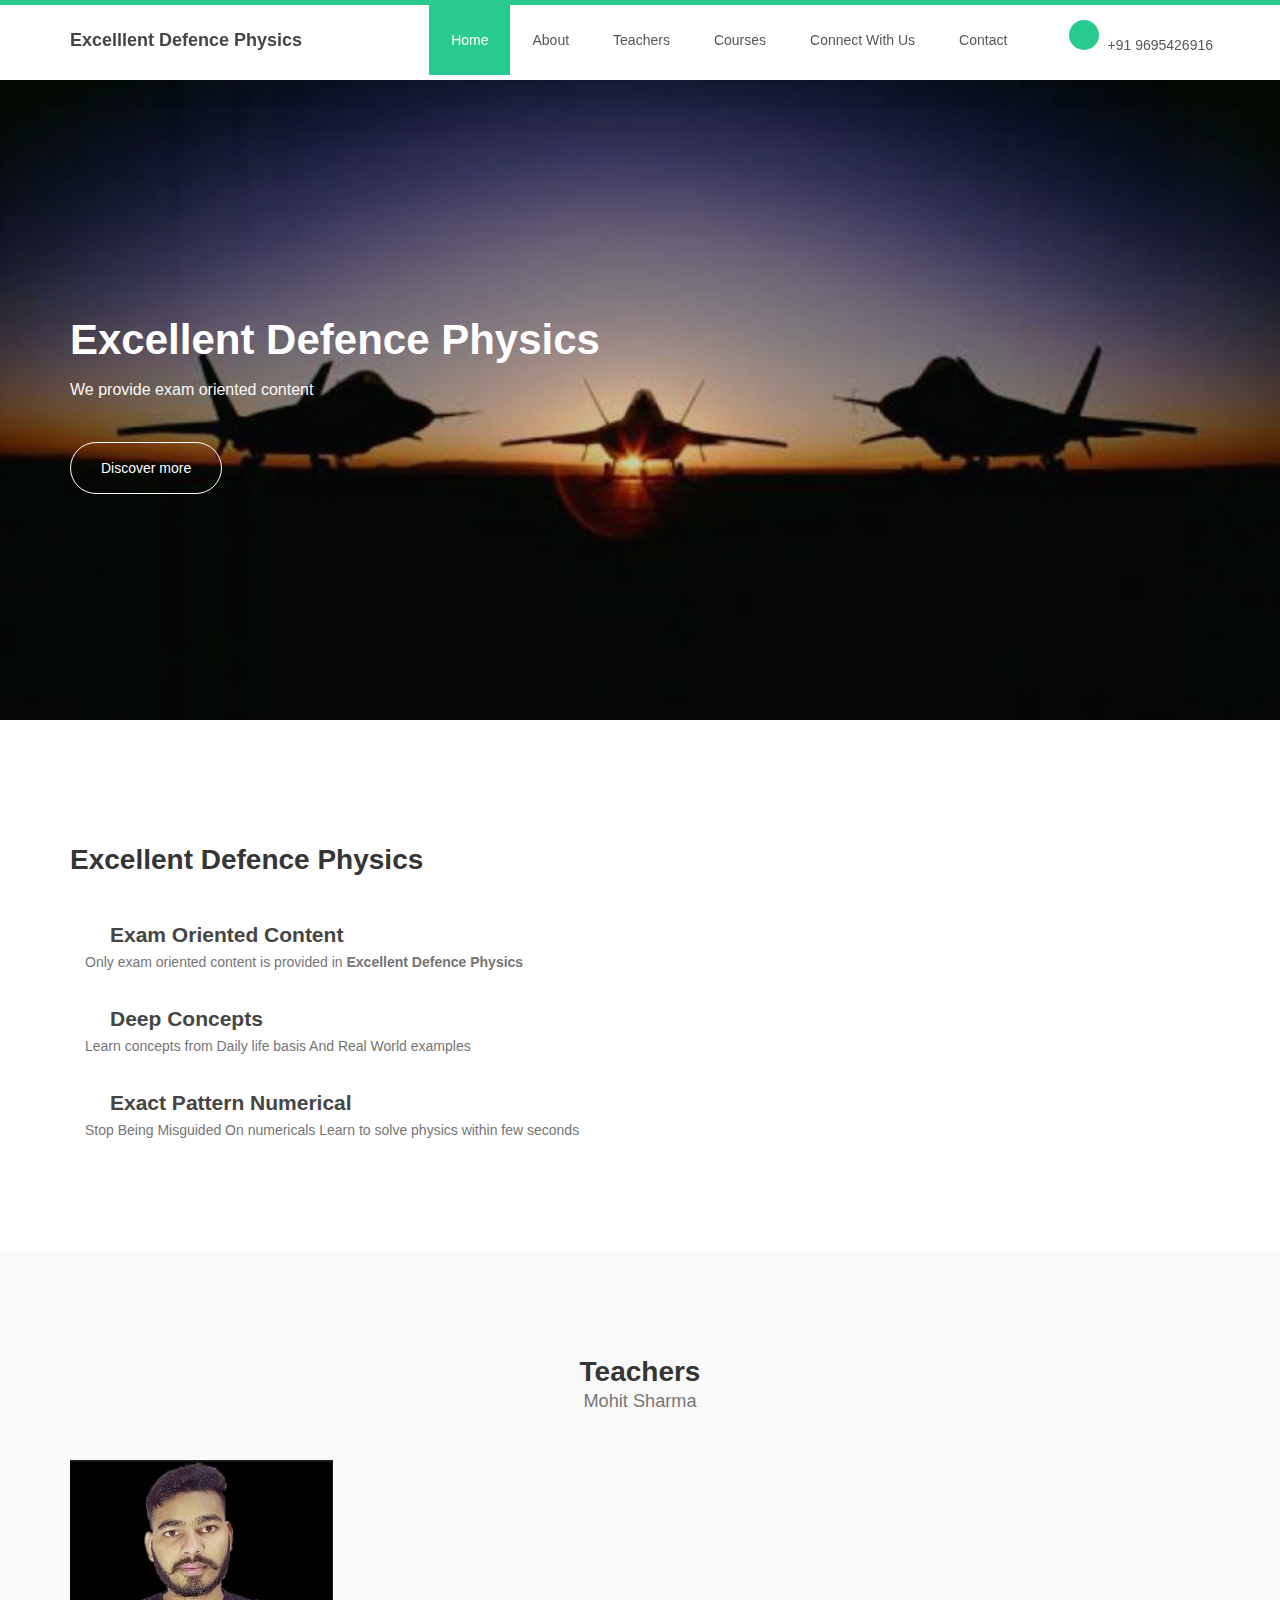
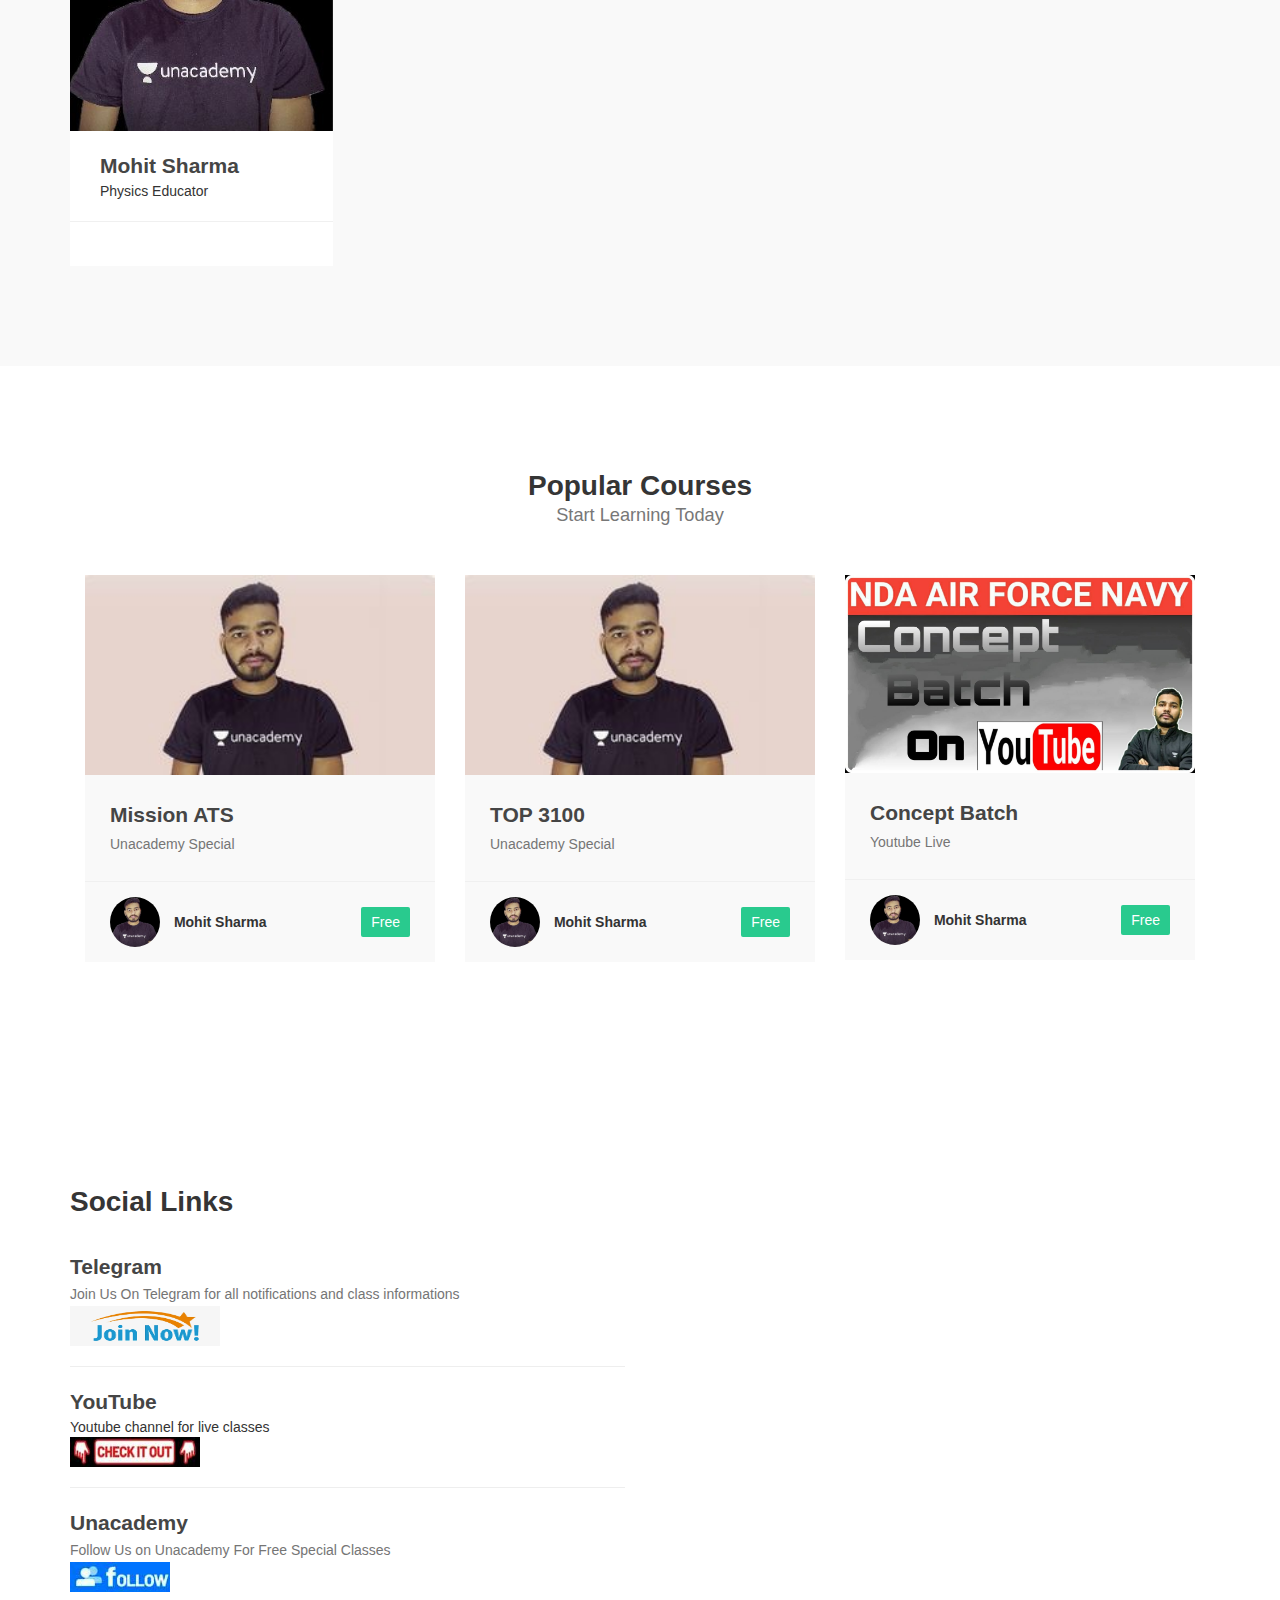
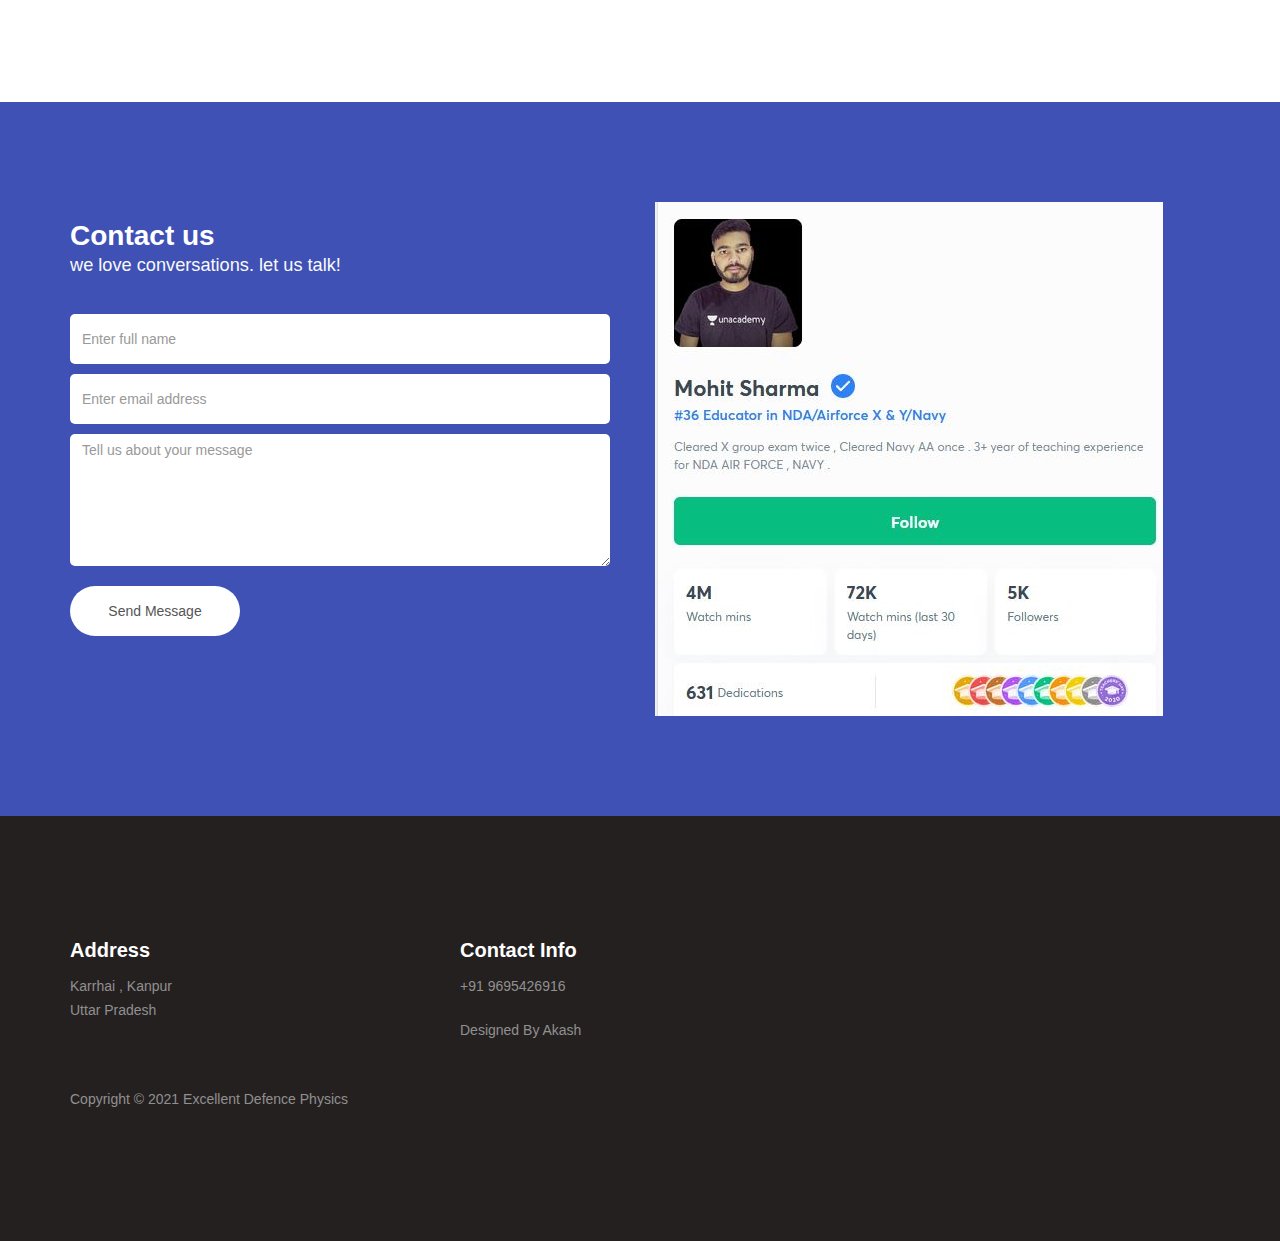
<file: index.html>
<!DOCTYPE html>
<html lang="en">
<head>

     <title>Excellent Defence Physics</title>
     <meta charset="UTF-8">
     <meta name="viewport" content="width=device-width, initial-scale=1, maximum-scale=1">

     <link rel="stylesheet" href="https://use.fontawesome.com/releases/v5.6.1/css/all.css" integrity="sha384-gfdkjb5BdAXd+lj+gudLWI+BXq4IuLW5IT+brZEZsLFm++aCMlF1V92rMkPaX4PP" crossorigin="anonymous">
     <link rel="stylesheet" href="css/bootstrap.min.css">
     <link rel="stylesheet" href="css/owl.carousel.css">
     <link rel="stylesheet" href="css/owl.theme.default.min.css">
     <link rel="stylesheet" href="css/main.css">
</head>
<body id="top" data-spy="scroll" data-target=".navbar-collapse" data-offset="50">

        <section class="navbar custom-navbar navbar-fixed-top" role="navigation">
                <div class="container">
      
                     <div class="navbar-header">
                          <button class="navbar-toggle" data-toggle="collapse" data-target=".navbar-collapse">
                               <span class="icon icon-bar"></span>
                               <span class="icon icon-bar"></span>
                               <span class="icon icon-bar"></span>
                          </button>
      
                          <a href="#" class="navbar-brand">Excelllent Defence Physics </a>
                     </div>
      
                     <div class="collapse navbar-collapse">
                          <ul class="nav navbar-nav navbar-nav-first">
                               <li><a href="#top" class="smoothScroll">Home</a></li>
                               <li><a href="#about" class="smoothScroll">About</a></li>
                               <li><a href="#team" class="smoothScroll">Teachers</a></li>
                               <li><a href="#courses" class="smoothScroll">Courses</a></li>
                               <li><a href="#connect" class="smoothScroll">Connect With Us</a></li>
                               <li><a href="#contact" class="smoothScroll">Contact</a></li>
                          </ul>
      
                          <ul class="nav navbar-nav navbar-right">
                               <li><a href="#"><i class="fas fa-phone"></i> +91 9695426916</a></li>
                          </ul>
                     </div>
      
                </div>
           </section>

           <section id="home">
                <div class="row">
      
                          <div class="owl-carousel owl-theme home-slider">
                               <div class="item item-first">
                                    <div class="caption">
                                         <div class="container">
                                              <div class="col-md-6 col-sm-12">
                                                   <h1>Excellent Defence Physics</h1>
                                                   <h3>We provide exam oriented content</h3>
                                                   <a href="#feature" class="section-btn btn btn-default smoothScroll">Discover more</a>
                                              </div>
                                         </div>
                                    </div>
                               </div>
      
                               <div class="item item-second">
                                    <div class="caption">
                                         <div class="container">
                                              <div class="col-md-6 col-sm-12">
                                                   <h1>Exam Experinced</h1>
                                                   <h3>Learn From the teacher who has ground experience in DEFENCE</h3>
                                                   <a href="#courses" class="section-btn btn btn-default smoothScroll">Take a course</a>
                                              </div>
                                         </div>
                                    </div>
                               </div>
      
                               <div class="item item-third">
                                    <div class="caption">
                                         <div class="container">
                                              <div class="col-md-6 col-sm-12">
                                                   <h1>Top Courses</h1>
                                                   <h3> Ranbhoomi Classes<br> 
                                                 Mission  ATS Series </h3>
                                                   <a href="#courses" class="section-btn btn btn-default smoothScroll">Go Now</a>
                                              </div>
                                         </div>
                                    </div>
                               </div>
                          </div>
                </div>
           </section>

           
           <section id="about">
                <div class="container">
                     <div class="row">
      
                          <div class="col-md-6 col-sm-12">
                               <div class="about-info">
                                    <h2>Excellent Defence Physics</h2>
      
                                    <figure>
                                         <span><i class="fas fa-users"></i></span>
                                         <figcaption>
                                              <h3>Exam Oriented Content</h3>
                                              <p> Only exam oriented content is provided in <b> Excellent Defence Physics</b></p>
                                         </figcaption>
                                    </figure>
      
                                    <figure>
                                         <span><i class="fas fa-certificate"></i></span>
                                         <figcaption>
                                              <h3>Deep Concepts</h3>
                                              <p> Learn concepts from Daily life basis And Real World examples</p>
                                         </figcaption>
                                    </figure>
      
                                    <figure>
                                         <span><i class="fas fa-chart-bar"></i></span>
                                         <figcaption>
                                              <h3>Exact Pattern Numerical</h3>
                                              <p> Stop Being Misguided On numericals Learn to solve physics within few seconds</p>
                                         </figcaption>
                                    </figure>
                               </div>
                          </div>
      
                          
                     </div>
                </div>
           </section>

           <section id="team">
                <div class="container">
                     <div class="row">
      
                          <div class="col-md-12 col-sm-12">
                               <div class="section-title">
                                    <h2>Teachers <small>Mohit Sharma</small></h2>
                               </div>
                          </div>
      
                          <div class="col-md-3 col-sm-6">
                               <div class="team-thumb">
                                    <div class="team-image">
                                         <img src="images/author-image1.jpg" class="img-responsive" alt="">
                                    </div>
                                    <div class="team-info">
                                         <h3>Mohit Sharma</h3>
                                         <span>Physics Educator</span>
                                    </div>
                                    <ul class="social-icon">
                                         <li><a href="#" class="fab fa-facebook-square" attr="facebook icon"></a></li>
                                         <li><a href="#" class="fab fa-twitter"></a></li>
                                         <li><a href="https://www.instagram.com/excellentphysics" class="fab fa-instagram"></a></li>
                                    </ul>
                               </div>
                          </div>
      
                          
                     </div>
                </div>
           </section>











           <section id="courses">
                <div class="container">
                     <div class="row">
      
                          <div class="col-md-12 col-sm-12">
                               <div class="section-title">
                                    <h2>Popular Courses <small>Start Learning Today</small></h2>
                               </div>
      
                               <div class="owl-carousel owl-theme owl-courses">
                                    <div class="col-md-4 col-sm-4">
                                         <div class="item">
                                              <div class="courses-thumb">
                                                   <div class="courses-top">
                                                        <div class="courses-image">
                                                             <img src="images/courses-image1.jpg" class="img-responsive" alt="">
                                                        </div>
                                                  </div>
                                                   <div class="courses-detail">
                                                        <h3><a href="unacademy.html"> Mission ATS </a></h3>
                                                        <p>Unacademy Special</p>
                                                   </div>
      
                                                   <div class="courses-info">
                                                        <div class="courses-author">
                                                             <img src="images/author-image1.jpg" class="img-responsive" alt="">
                                                             <span>Mohit Sharma</span>
                                                        </div>
                                                        <div class="courses-price">
                                                             <a href="unacademy.html"><span>Free</span></a>
                                                        </div>
                                                   </div>
                                              </div>
                                         </div>
                                    </div>
      














                                    <div class="col-md-4 col-sm-4">
                                        <div class="item">
                                             <div class="courses-thumb">
                                                  <div class="courses-top">
                                                       <div class="courses-image">
                                                            <img src="images/courses-image1.jpg" class="img-responsive" alt="">
                                                       </div>
                                                     
                                                    

                                                 </div>
                                                  <div class="courses-detail">
                                                       <h3><a href="unacademy.html"> TOP 3100 </a></h3>
                                                       <p>Unacademy Special</p>
                                                  </div>
     
                                                  <div class="courses-info">
                                                       <div class="courses-author">
                                                            <img src="images/author-image1.jpg" class="img-responsive" alt="">
                                                            <span>Mohit Sharma</span>
                                                       </div>
                                                       <div class="courses-price">
                                                            <a href="unacademy.html"><span>Free</span></a>
                                                       </div>
                                                  </div>
                                             </div>
                                        </div>
                                   </div>















                                   <div class="col-md-4 col-sm-4">
                                        <div class="item">
                                             <div class="courses-thumb">
                                                  <div class="courses-top">
                                                       <div class="courses-image">
                                                            <img src="images/courses-image2.jpg" class="img-responsive" alt="">
                                                       </div>
                                                     
                                                    

                                                 </div>
                                                  <div class="courses-detail">
                                                       <h3><a href="yt.html"> Concept Batch </a></h3>
                                                       <p>Youtube Live</p>
                                                  </div>
     
                                                  <div class="courses-info">
                                                       <div class="courses-author">
                                                            <img src="images/author-image1.jpg" class="img-responsive" alt="">
                                                            <span>Mohit Sharma</span>
                                                       </div>
                                                       <div class="courses-price">
                                                            <a href="yt.html"><span>Free</span></a>
                                                       </div>
                                                  </div>
                                             </div>
                                        </div>
                                   </div>
                               </div>
      
                     </div>
                </div>
           </section>


                <!-- connect section  -->
                

                <section id="connect">
                    <div class="container">
                         <div class="row">
          
                              <div class="col-md-6 col-sm-12">
                                   <div class="about-info">
                                        <h2>Social Links</h2>
          
                                        <figure>
                                            
                                             <figcaption>
                                                  <h3>Telegram</h3>
                                                  <p>Join Us On Telegram for all notifications and class informations<br>
                                                       <a href = "https://t.me/s/Physicsbymohitsharma" > <img src="images/join.jpg" height="40" width="150"> </a>
                                                  </p>
                                             </figcaption>
                                        </figure>
          <hr>
                                        <figure>
                                          
                                             <figcaption>
                                                  <h3>YouTube</h3>
                                                  Youtube channel for live classes
                                                  <p>   <a href = "https://www.youtube.com/channel/UCXpilhE_FUsxJoubmpUySBQ" > <img src="images/check.jpg" height="30" width="130"> </a></p>
                                             </figcaption>
                                        </figure>
          <hr>
                                        <figure>
                                          
                                             <figcaption>
                                                  <h3>Unacademy</h3>
                                                  <p> Follow Us on Unacademy For Free Special Classes   <br> <a href = "https://unacademy.com/@mohitsir123" > <img src="images/follow.jpg" height="30" width="100"> </a></p>
                                             </figcaption>
                                        </figure>
                                   </div>
                              </div>
          
                         </div>
                    </div>
               </section>

      
           <section id="contact">
                <div class="container">
                     <div class="row">
      
                          <div class="col-md-6 col-sm-12">
                               <form id="contact-form" role="form" action="" method="post">
                                    <div class="section-title">
                                         <h2>Contact us <small>we love conversations. let us talk!</small></h2>
                                    </div>
      
                                    <div class="col-md-12 col-sm-12">
                                         <input type="text" class="form-control" placeholder="Enter full name" name="name" required="">
                          
                                         <input type="email" class="form-control" placeholder="Enter email address" name="email" required="">
      
                                         <textarea class="form-control" rows="6" placeholder="Tell us about your message" name="message" required=""></textarea>
                                    </div>
      
                                    <div class="col-md-4 col-sm-12">
                                         <input type="submit" class="form-control" name="send message" value="Send Message">
                                    </div>
      
                               </form>
                          </div>
      
                          <div class="col-md-6 col-sm-12">
                               <div class="contact-image">
                                    <img src="images/contact-image.jpg" class="img-responsive" alt="Smiling Two Girls">
                               </div>
                          </div>
      
                     </div>
                </div>
           </section>       
      
      
           <footer id="footer">
                <div class="container">
                     <div class="row">
      
                          <div class="col-md-4 col-sm-6">
                               <div class="footer-info">
                                    <div class="section-title">
                                         <h2>Address</h2>
                                    </div>
                                    <address>
                                         <p>Karrhai , Kanpur <br> Uttar Pradesh</p>
                                    </address>
      
                                    <ul class="social-icon">
                                         <li><a href="#" class="fab fa-facebook-square" attr="facebook icon"></a></li>
                                         <li><a href="#" class="fab fa-twitter"></a></li>
                                         <li><a href="https://www.instagram.com/excellentphysics" class="fab fa-instagram"></a></li>
                                    </ul>
      
                                    <div class="copyright-text"> 
                                         <p>Copyright &copy; 2021 Excellent Defence Physics</p>
                                         
                                    </div>
                               </div>
                          </div>
      
                          <div class="col-md-4 col-sm-6">
                               <div class="footer-info">
                                    <div class="section-title">
                                         <h2>Contact Info</h2>
                                    </div>
                                    <address>
                                         <p>+91 9695426916</p>
                                        
                                    </address>
      
                                    <div class="section-title">
                                        <p>Designed By   <a href ="https://akashkinhaak.github.io/portfolio/  ">Akash </a></p>
                                   </div>
                               </div>
                          </div>
                          
                     </div>
                </div>
           </footer>

           <script src="js/jquery.js"></script>
           <script src="js/bootstrap.min.js"></script>
           <script src="js/owl.carousel.min.js"></script>
           <script src="js/smoothscroll.js"></script>
           <script src="js/custom.js"></script>
</body>
</html>
</file>
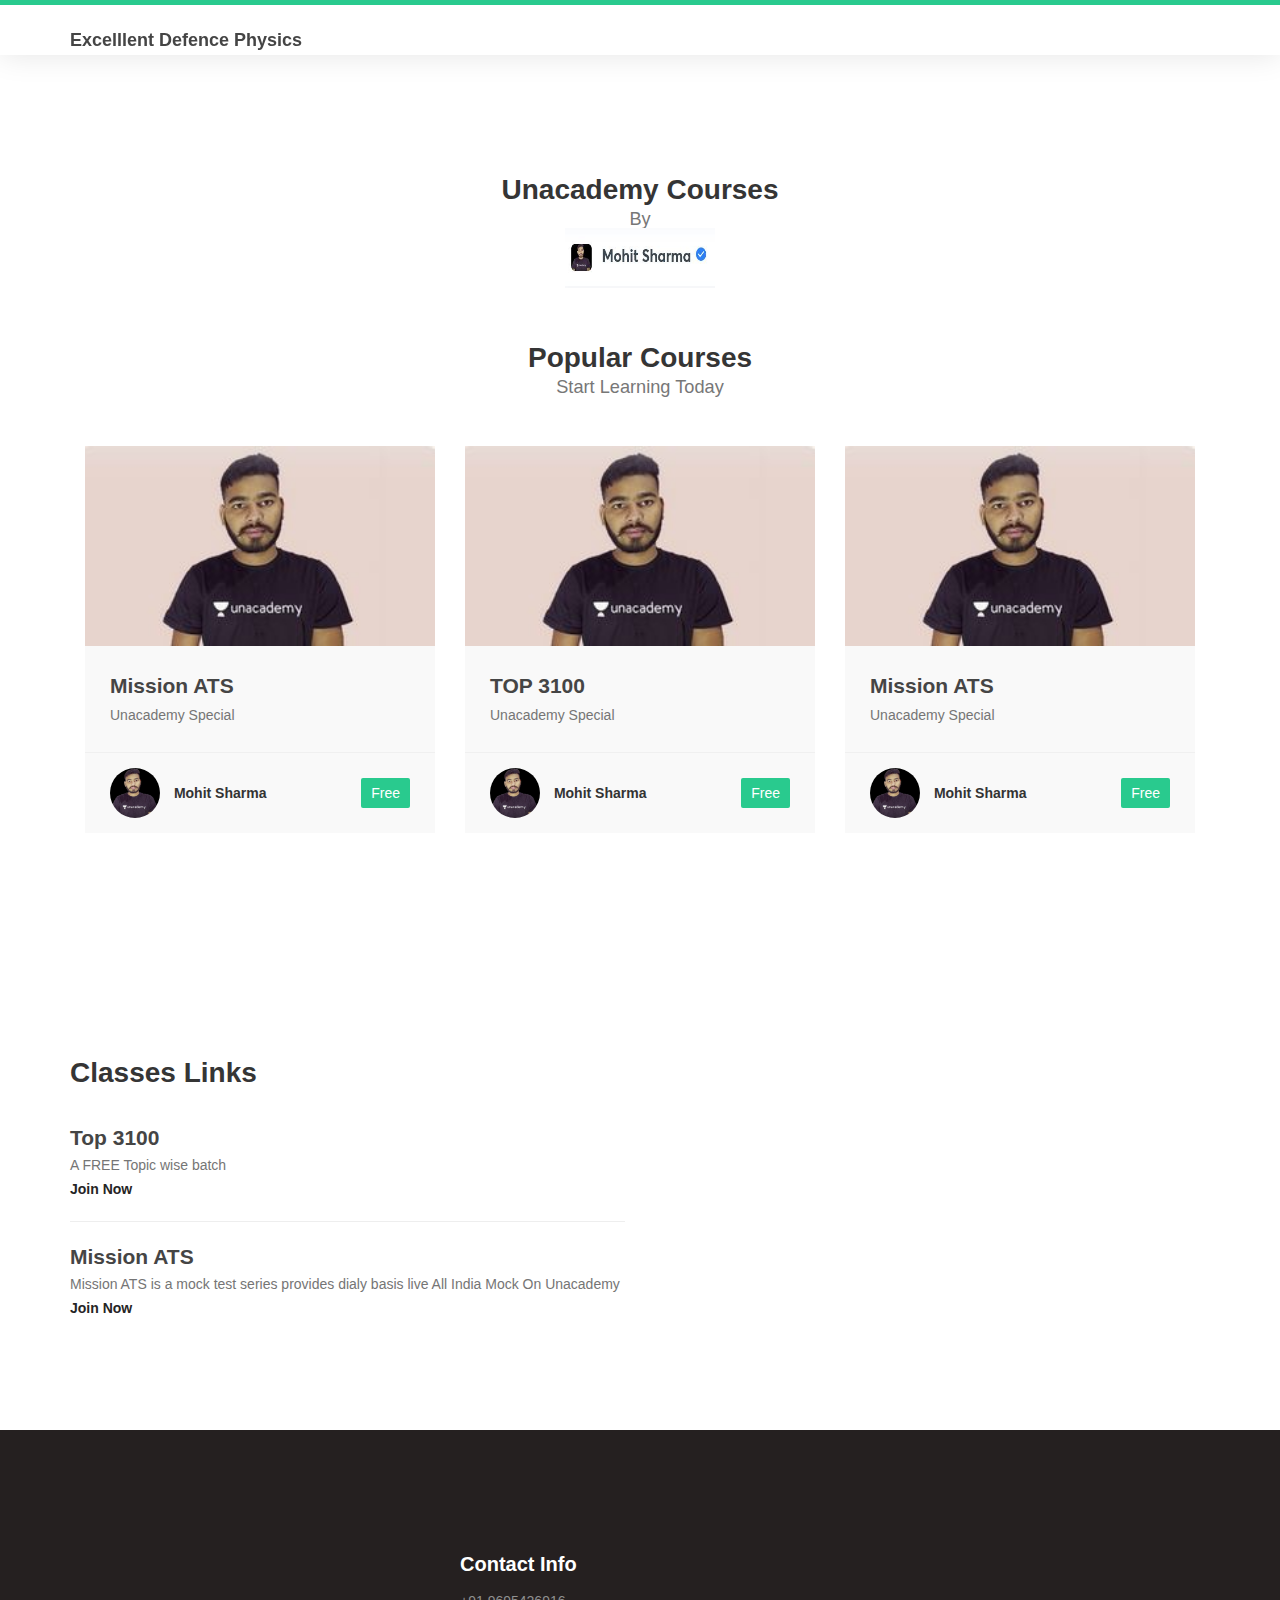
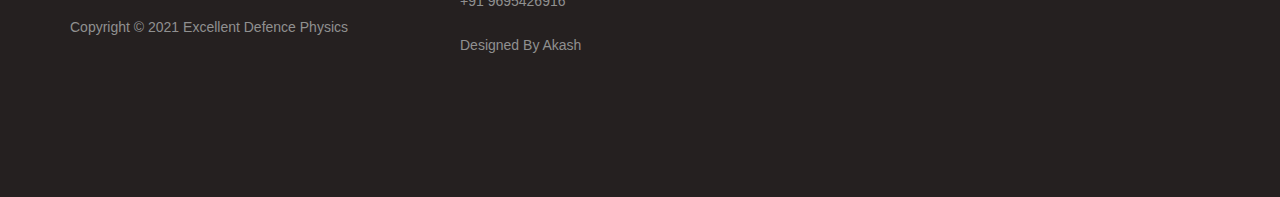
<file: unacademy.html>
<!DOCTYPE html>
<html lang="en">
<head>

     <title>Excellent Defence Physics</title>
     <meta charset="UTF-8">
     <meta name="viewport" content="width=device-width, initial-scale=1, maximum-scale=1">

     <link rel="stylesheet" href="https://use.fontawesome.com/releases/v5.6.1/css/all.css" integrity="sha384-gfdkjb5BdAXd+lj+gudLWI+BXq4IuLW5IT+brZEZsLFm++aCMlF1V92rMkPaX4PP" crossorigin="anonymous">
     <link rel="stylesheet" href="css/bootstrap.min.css">
     <link rel="stylesheet" href="css/owl.carousel.css">
     <link rel="stylesheet" href="css/owl.theme.default.min.css">
     <link rel="stylesheet" href="css/main.css">
</head>
<body id="top" data-spy="scroll" data-target=".navbar-collapse" data-offset="50">

        <section class="navbar custom-navbar navbar-fixed-top" role="navigation">
                <div class="container">
      
                     <div class="navbar-header">
                          <button class="navbar-toggle" data-toggle="collapse" data-target=".navbar-collapse">
                               <span class="icon icon-bar"></span>
                               <span class="icon icon-bar"></span>
                               <span class="icon icon-bar"></span>
                          </button>
      
                          <a href="#" class="navbar-brand">Excelllent Defence Physics </a>
                     </div>
      
                    
      
                </div>
           </section>

          


<!--            Courses section        -->


           <section id="courses">
                <div class="container">
                     <div class="row">
      
                          <div class="col-md-12 col-sm-12">
                              <div class="section-title">
                                   <h2> Unacademy Courses <small> By</small><img src="images/un/verefied.jpg" height="60" width="150"></h2>
                              </div>
                              
                               <div class="section-title">
                                    <h2>Popular Courses <small>Start Learning Today</small></h2>
                               </div>
      
                               <div class="owl-carousel owl-theme owl-courses">
                                    <div class="col-md-4 col-sm-4">
                                         <div class="item">
                                              <div class="courses-thumb">
                                                   <div class="courses-top">
                                                        <div class="courses-image">
                                                             <img src="images/courses-image1.jpg" class="img-responsive" alt="">
                                                        </div>
                                                  </div>
                                                   <div class="courses-detail">
                                                        <h3><a href="https://unacademy.com/@mohitsir123/courses?&type=special"> Mission ATS </a></h3>
                                                        <p>Unacademy Special</p>
                                                   </div>
      
                                                   <div class="courses-info">
                                                        <div class="courses-author">
                                                             <img src="images/author-image1.jpg" class="img-responsive" alt="">
                                                             <span>Mohit Sharma</span>
                                                        </div>
                                                        <div class="courses-price">
                                                             <a href="https://unacademy.com/@mohitsir123/courses?&type=special"><span>Free</span></a>
                                                        </div>
                                                   </div>
                                              </div>
                                         </div>
                                    </div>
      


                                    <div class="col-md-4 col-sm-4">
                                        <div class="item">
                                             <div class="courses-thumb">
                                                  <div class="courses-top">
                                                       <div class="courses-image">
                                                            <img src="images/courses-image1.jpg" class="img-responsive" alt="">
                                                       </div>
                                                     
                                                    

                                                 </div>
                                                  <div class="courses-detail">
                                                       <h3><a href="https://unacademy.com/@mohitsir123/courses?&type=special"> TOP 3100 </a></h3>
                                                       <p>Unacademy Special</p>
                                                  </div>
     
                                                  <div class="courses-info">
                                                       <div class="courses-author">
                                                            <img src="images/author-image1.jpg" class="img-responsive" alt="">
                                                            <span>Mohit Sharma</span>
                                                       </div>
                                                       <div class="courses-price">
                                                            <a href="https://unacademy.com/@mohitsir123/courses?&type=special"><span>Free</span></a>
                                                       </div>
                                                  </div>
                                             </div>
                                        </div>
                                   </div>

                      </div>
      
                     </div>
                </div>
           </section>








                <!-- Unacademy Links  -->
                

                <section id="Direct Links">
                    <div class="container">
                         <div class="row">
          
                              <div class="col-md-6 col-sm-12">
                                   <div class="about-info">
                                        <h2>Classes Links</h2>
          
                                        <figure>
                                            
                                             <figcaption>
                                                  <h3>Top 3100</h3>
                                                  <p> A FREE      Topic wise batch<br>
                                                       <a href = "https://unacademy.com/@mohitsir123/courses?&type=special" > <b>Join Now</b> </a>
                                                  </p>
                                             </figcaption>
                                        </figure>
          <hr>
                                      
                                        <figure>
                                          
                                             <figcaption>
                                                  <h3>Mission ATS</h3>
                                                  <p> Mission ATS is a mock test series provides dialy basis live All India Mock On Unacademy  <br>
                                                        <a href = "https://unacademy.com/@mohitsir123/courses?&type=special" ><b> Join Now</b> </a></p>
                                             </figcaption>
                                        </figure>
                                   </div>
                              </div>
          
                         </div>
                    </div>
               </section>

      
           
      
      
           <footer id="footer">
                <div class="container">
                     <div class="row">
      
                          <div class="col-md-4 col-sm-6">
                               <div class="footer-info">
                                        <ul class="social-icon">
                                         <li><a href="#" class="fab fa-facebook-square" attr="facebook icon"></a></li>
                                         <li><a href="#" class="fab fa-twitter"></a></li>
                                         <li><a href="https://www.instagram.com/excellentphysics" class="fab fa-instagram"></a></li>
                                    </ul>
      
                                    <div class="copyright-text"> 
                                         <p>Copyright &copy; 2021 Excellent Defence Physics</p>
                                         
                                    </div>
                               </div>
                          </div>
      
                          <div class="col-md-4 col-sm-6">
                               <div class="footer-info">
                                    <div class="section-title">
                                         <h2>Contact Info</h2>
                                    </div>
                                    <address>
                                         <p>+91 9695426916</p>
                                        
                                    </address>
      
                                    <div class="section-title">
                                        <p>Designed By   <a href ="https://akashkinhaak.github.io/portfolio/  ">Akash </a></p>
                                   </div>
                               </div>
                          </div>
                          
                     </div>
                </div>
           </footer>

           <script src="js/jquery.js"></script>
           <script src="js/bootstrap.min.js"></script>
           <script src="js/owl.carousel.min.js"></script>
           <script src="js/smoothscroll.js"></script>
           <script src="js/custom.js"></script>
</body>
</html>
</file>
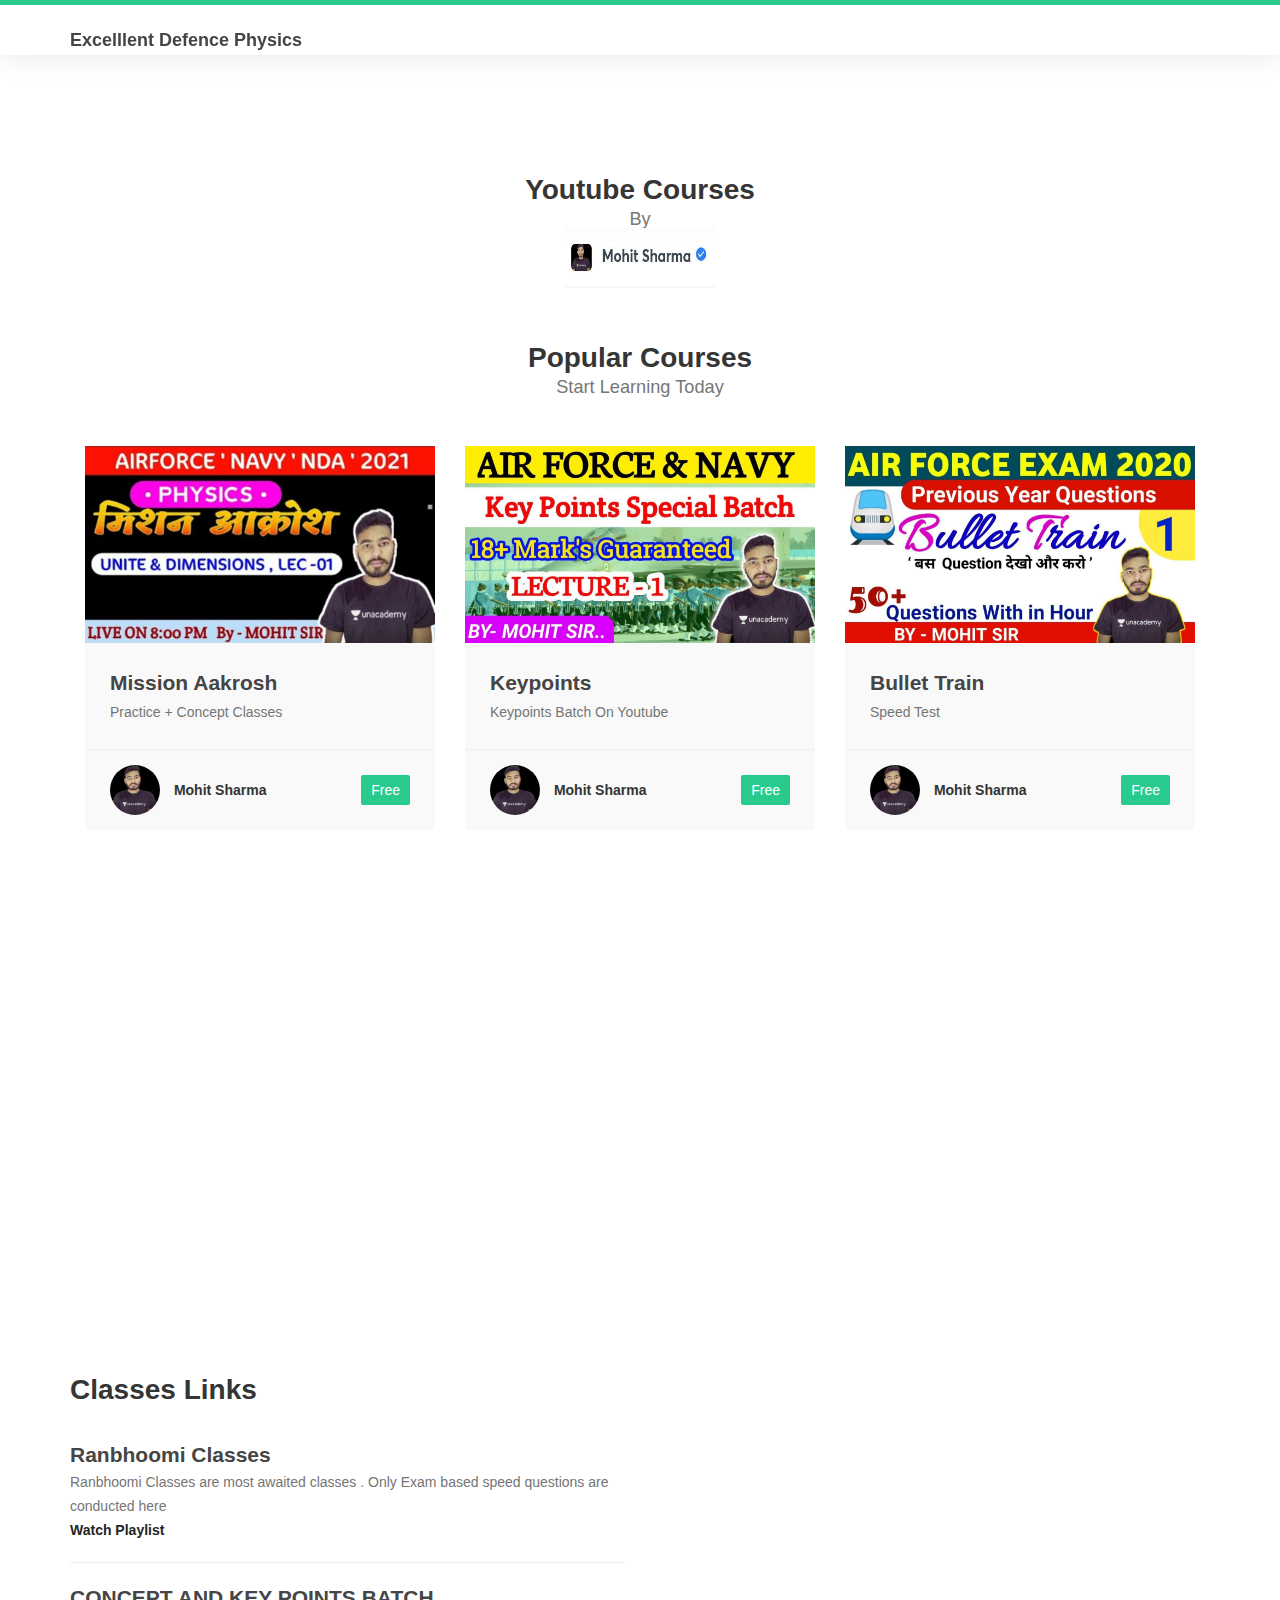
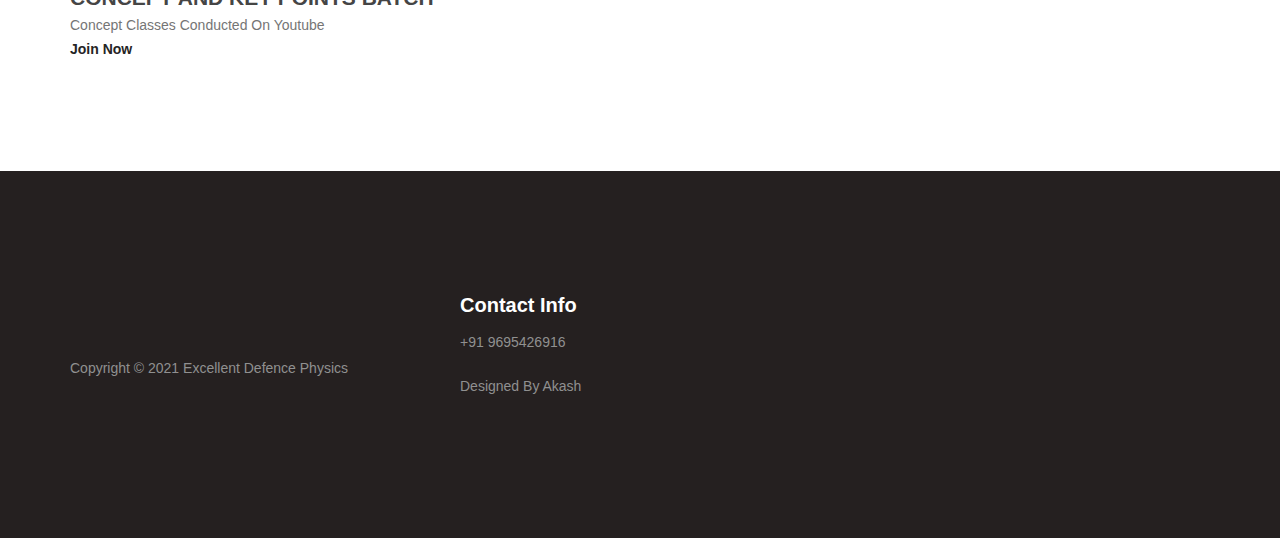
<file: yt.html>
<!DOCTYPE html>
<html lang="en">
<head>

     <title>Excellent Defence Physics</title>
     <meta charset="UTF-8">
     <meta name="viewport" content="width=device-width, initial-scale=1, maximum-scale=1">

     <link rel="stylesheet" href="https://use.fontawesome.com/releases/v5.6.1/css/all.css" integrity="sha384-gfdkjb5BdAXd+lj+gudLWI+BXq4IuLW5IT+brZEZsLFm++aCMlF1V92rMkPaX4PP" crossorigin="anonymous">
     <link rel="stylesheet" href="css/bootstrap.min.css">
     <link rel="stylesheet" href="css/owl.carousel.css">
     <link rel="stylesheet" href="css/owl.theme.default.min.css">
     <link rel="stylesheet" href="css/main.css">
</head>
<body id="top" data-spy="scroll" data-target=".navbar-collapse" data-offset="50">

        <section class="navbar custom-navbar navbar-fixed-top" role="navigation">
                <div class="container">
      
                     <div class="navbar-header">
                          <button class="navbar-toggle" data-toggle="collapse" data-target=".navbar-collapse">
                               <span class="icon icon-bar"></span>
                               <span class="icon icon-bar"></span>
                               <span class="icon icon-bar"></span>
                          </button>
      
                          <a href="#" class="navbar-brand">Excelllent Defence Physics </a>
                     </div>
      
                    
      
                </div>
           </section>

          


<!--            Courses section        -->


           <section id="courses">
                <div class="container">
                     <div class="row">
      
                          <div class="col-md-12 col-sm-12">
                              <div class="section-title">
                                   <h2> Youtube Courses <small> By</small><a href ="https://unacademy.com/@mohitsir123"><img src="images/un/verefied.jpg" height="60" width="150"></a></h2>
                              </div>
                              
                               <div class="section-title">
                                    <h2>Popular Courses <small>Start Learning Today</small></h2>
                               </div>
      
                               <div class="owl-carousel owl-theme owl-courses">
                                    <div class="col-md-4 col-sm-4">
                                         <div class="item">
                                              <div class="courses-thumb">
                                                   <div class="courses-top">
                                                        <div class="courses-image">
                                                             <img src="images/yt/courses-yt1.jpg" class="img-responsive" alt="">
                                                        </div>
                                                  </div>
                                                   <div class="courses-detail">
                                                        <h3><a href="https://www.youtube.com/playlist?list=PLNSTKLEwEuPdz0zHU16Rug2dHAoCQh4YH"> Mission Aakrosh </a></h3>
                                                        <p> Practice + Concept Classes</p>
                                                   </div>
      
                                                   <div class="courses-info">
                                                        <div class="courses-author">
                                                             <img src="images/author-image1.jpg" class="img-responsive" alt="">
                                                             <span>Mohit Sharma</span>
                                                        </div>
                                                        <div class="courses-price">
                                                             <a href="https://www.youtube.com/playlist?list=PLNSTKLEwEuPdz0zHU16Rug2dHAoCQh4YH"><span>Free</span></a>
                                                        </div>
                                                   </div>
                                              </div>
                                         </div>
                                    </div>
      


                                    <div class="col-md-4 col-sm-4">
                                        <div class="item">
                                             <div class="courses-thumb">
                                                  <div class="courses-top">
                                                       <div class="courses-image">
                                                            <img src="images/yt/courses-yt2.jpg" class="img-responsive" alt="">
                                                       </div>
                                                     
                                                    

                                                 </div>
                                                  <div class="courses-detail">
                                                       <h3><a href="https://www.youtube.com/playlist?list=PLNSTKLEwEuPcXX17uxAPo7K-rcYsEQ72m"> Keypoints </a></h3>
                                                       <p>Keypoints Batch On Youtube</p>
                                                  </div>
     
                                                  <div class="courses-info">
                                                       <div class="courses-author">
                                                            <img src="images/author-image1.jpg" class="img-responsive" alt="">
                                                            <span>Mohit Sharma</span>
                                                       </div>
                                                       <div class="courses-price">
                                                            <a href="https://www.youtube.com/playlist?list=PLNSTKLEwEuPcXX17uxAPo7K-rcYsEQ72m"><span>Free</span></a>
                                                       </div>
                                                  </div>
                                             </div>
                                        </div>
                                   </div>


                                   <div class="col-md-4 col-sm-4">
                                    <div class="item">
                                         <div class="courses-thumb">
                                              <div class="courses-top">
                                                   <div class="courses-image">
                                                        <img src="images/yt/courses-yt3.jpg" class="img-responsive" alt="">
                                                   </div>
                                                 
                                                

                                             </div>
                                              <div class="courses-detail">
                                                   <h3><a href="https://www.youtube.com/playlist?list=PLNSTKLEwEuPdJN4fTGckFEuHgsIWrJOaN"> Bullet Train </a></h3>
                                                   <p>Speed Test</p>
                                              </div>
 
                                              <div class="courses-info">
                                                   <div class="courses-author">
                                                        <img src="images/author-image1.jpg" class="img-responsive" alt="">
                                                        <span>Mohit Sharma</span>
                                                   </div>
                                                   <div class="courses-price">
                                                        <a href="https://www.youtube.com/playlist?list=PLNSTKLEwEuPdJN4fTGckFEuHgsIWrJOaN"><span>Free</span></a>
                                                   </div>
                                              </div>
                                         </div>
                                    </div>
                               </div>
                      </div>
      
                     </div>
                </div>
           </section>


<!--   2021 Ranbhoomi-->

           <iframe width="560" height="315" src="https://www.youtube.com/embed/OAsY2Cbp5mE" title="YouTube video player" frameborder="0" allow="accelerometer; autoplay; clipboard-write; encrypted-media; gyroscope; picture-in-picture" allowfullscreen></iframe>


<!--   2021 Ranbhoomi-->









                <!-- Unacademy Links  -->
                

                <section id="Direct Links">
                    <div class="container">
                         <div class="row">
          
                              <div class="col-md-6 col-sm-12">
                                   <div class="about-info">
                                        <h2>Classes Links</h2>
          
                                        <figure>
                                            
                                             <figcaption>
                                                  <h3>Ranbhoomi Classes</h3>
                                                  <p>  Ranbhoomi Classes are most awaited classes . Only Exam based speed questions are conducted here <br>
                                                       <a href = "https://www.youtube.com/playlist?list=PLNSTKLEwEuPfrnZ6QnevCatYYMD3CvXhB" > <b>Watch Playlist</b> </a>
                                                  </p>
                                             </figcaption>
                                        </figure>
          <hr>
                                      
                                        <figure>
                                          
                                             <figcaption>
                                                  <h3>CONCEPT  AND KEY POINTS BATCH</h3>
                                                  <p> Concept Classes Conducted On Youtube <br>
                                                        <a href = "https://www.youtube.com/playlist?list=PLNSTKLEwEuPcXX17uxAPo7K-rcYsEQ72m" ><b> Join Now</b> </a></p>
                                             </figcaption>
                                        </figure>
                                   </div>
                              </div>
          
                         </div>
                    </div>
               </section>

      
           
      
      
           <footer id="footer">
                <div class="container">
                     <div class="row">
      
                          <div class="col-md-4 col-sm-6">
                               <div class="footer-info">
                                        <ul class="social-icon">
                                         <li><a href="#" class="fab fa-facebook-square" attr="facebook icon"></a></li>
                                         <li><a href="#" class="fab fa-twitter"></a></li>
                                         <li><a href="https://www.instagram.com/excellentphysics" class="fab fa-instagram"></a></li>
                                    </ul>
      
                                    <div class="copyright-text"> 
                                         <p>Copyright &copy; 2021 Excellent Defence Physics</p>
                                         
                                    </div>
                               </div>
                          </div>
      
                          <div class="col-md-4 col-sm-6">
                               <div class="footer-info">
                                    <div class="section-title">
                                         <h2>Contact Info</h2>
                                    </div>
                                    <address>
                                         <p>+91 9695426916</p>
                                        
                                    </address>
      
                                    <div class="section-title">
                                        <p>Designed By   <a href ="https://akashkinhaak.github.io/portfolio/  ">Akash </a></p>
                                   </div>
                               </div>
                          </div>
                          
                     </div>
                </div>
           </footer>

           <script src="js/jquery.js"></script>
           <script src="js/bootstrap.min.js"></script>
           <script src="js/owl.carousel.min.js"></script>
           <script src="js/smoothscroll.js"></script>
           <script src="js/custom.js"></script>
</body>
</html>
</file>
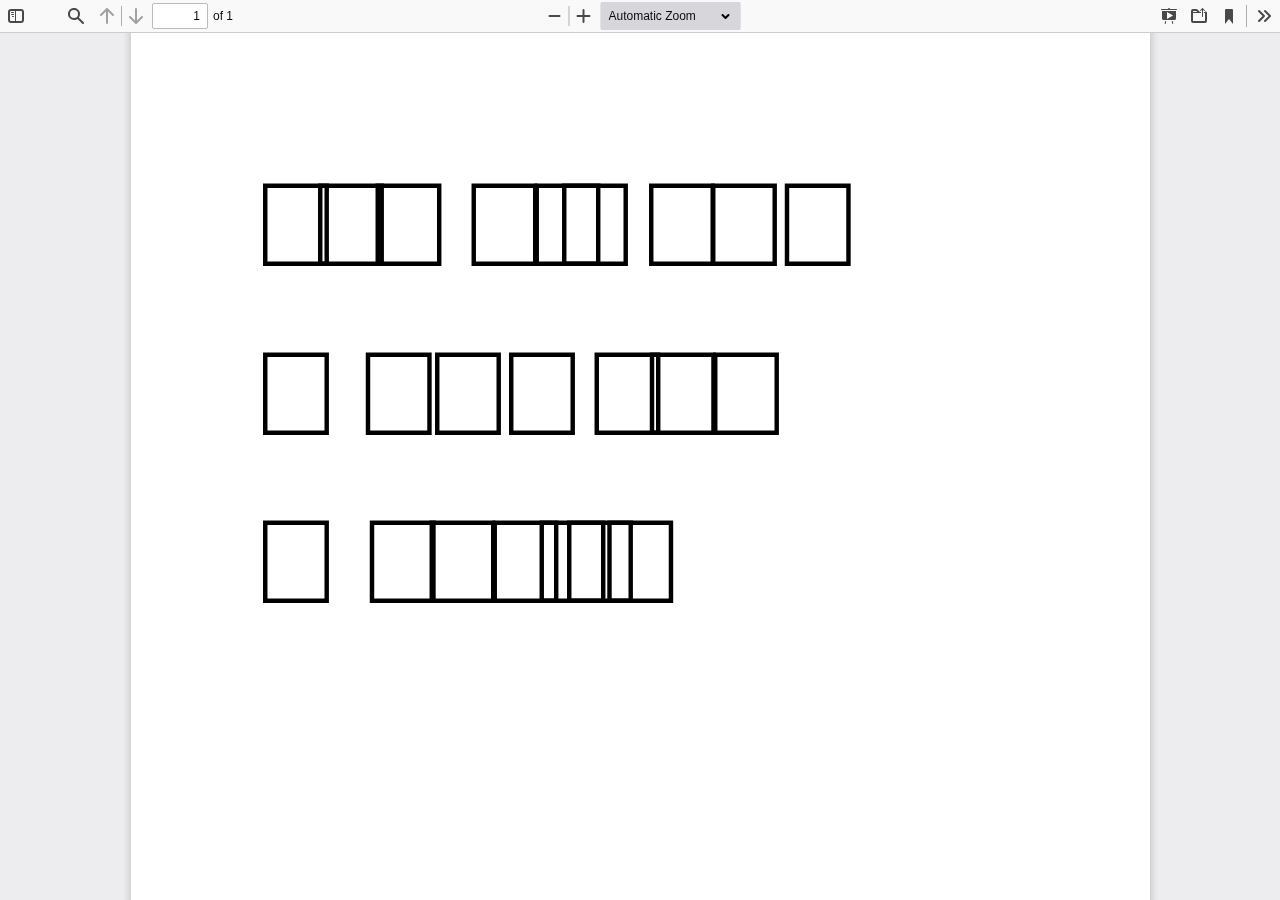
<file: pdfsection/chapter01/viewer.html>
<!DOCTYPE html>
<!--
Copyright 2012 Mozilla Foundation

Licensed under the Apache License, Version 2.0 (the "License");
you may not use this file except in compliance with the License.
You may obtain a copy of the License at

    http://www.apache.org/licenses/LICENSE-2.0

Unless required by applicable law or agreed to in writing, software
distributed under the License is distributed on an "AS IS" BASIS,
WITHOUT WARRANTIES OR CONDITIONS OF ANY KIND, either express or implied.
See the License for the specific language governing permissions and
limitations under the License.

Adobe CMap resources are covered by their own copyright but the same license:

    Copyright 1990-2015 Adobe Systems Incorporated.

See https://github.com/adobe-type-tools/cmap-resources
-->
<html dir="ltr" mozdisallowselectionprint>
  <head>
    <meta charset="utf-8">
    <meta name="viewport" content="width=device-width, initial-scale=1, maximum-scale=1">
    <meta name="google" content="notranslate">
    <meta http-equiv="X-UA-Compatible" content="IE=edge">
    <title>PDF.js viewer</title>


    <link rel="stylesheet" href="viewer.css">


<!-- This snippet is used in production (included from viewer.html) -->
<link rel="resource" type="application/l10n" href="locale/locale.properties">
<script src="../build/pdf.js"></script>


  <script src="viewer.js"></script>

  </head>

  <body tabindex="1">
    <div id="outerContainer">

      <div id="sidebarContainer">
        <div id="toolbarSidebar">
          <div id="toolbarSidebarLeft">
            <div class="splitToolbarButton toggled">
              <button id="viewThumbnail" class="toolbarButton toggled" title="Show Thumbnails" tabindex="2" data-l10n-id="thumbs">
                 <span data-l10n-id="thumbs_label">Thumbnails</span>
              </button>
              <button id="viewOutline" class="toolbarButton" title="Show Document Outline (double-click to expand/collapse all items)" tabindex="3" data-l10n-id="document_outline">
                 <span data-l10n-id="document_outline_label">Document Outline</span>
              </button>
              <button id="viewAttachments" class="toolbarButton" title="Show Attachments" tabindex="4" data-l10n-id="attachments">
                 <span data-l10n-id="attachments_label">Attachments</span>
              </button>
              <button id="viewLayers" class="toolbarButton" title="Show Layers (double-click to reset all layers to the default state)" tabindex="5" data-l10n-id="layers">
                 <span data-l10n-id="layers_label">Layers</span>
              </button>
            </div>
          </div>

          <div id="toolbarSidebarRight">
            <div id="outlineOptionsContainer" class="hidden">
              <div class="verticalToolbarSeparator"></div>

              <button id="currentOutlineItem" class="toolbarButton" disabled="disabled" title="Find Current Outline Item" tabindex="6" data-l10n-id="current_outline_item">
                <span data-l10n-id="current_outline_item_label">Current Outline Item</span>
              </button>
            </div>
          </div>
        </div>
        <div id="sidebarContent">
          <div id="thumbnailView">
          </div>
          <div id="outlineView" class="hidden">
          </div>
          <div id="attachmentsView" class="hidden">
          </div>
          <div id="layersView" class="hidden">
          </div>
        </div>
        <div id="sidebarResizer"></div>
      </div>  <!-- sidebarContainer -->

      <div id="mainContainer">
        <div class="findbar hidden doorHanger" id="findbar">
          <div id="findbarInputContainer">
            <input id="findInput" class="toolbarField" title="Find" placeholder="Find in document…" tabindex="91" data-l10n-id="find_input">
            <div class="splitToolbarButton">
              <button id="findPrevious" class="toolbarButton findPrevious" title="Find the previous occurrence of the phrase" tabindex="92" data-l10n-id="find_previous">
                <span data-l10n-id="find_previous_label">Previous</span>
              </button>
              <div class="splitToolbarButtonSeparator"></div>
              <button id="findNext" class="toolbarButton findNext" title="Find the next occurrence of the phrase" tabindex="93" data-l10n-id="find_next">
                <span data-l10n-id="find_next_label">Next</span>
              </button>
            </div>
          </div>

          <div id="findbarOptionsOneContainer">
            <input type="checkbox" id="findHighlightAll" class="toolbarField" tabindex="94">
            <label for="findHighlightAll" class="toolbarLabel" data-l10n-id="find_highlight">Highlight all</label>
            <input type="checkbox" id="findMatchCase" class="toolbarField" tabindex="95">
            <label for="findMatchCase" class="toolbarLabel" data-l10n-id="find_match_case_label">Match case</label>
          </div>
          <div id="findbarOptionsTwoContainer">
            <input type="checkbox" id="findEntireWord" class="toolbarField" tabindex="96">
            <label for="findEntireWord" class="toolbarLabel" data-l10n-id="find_entire_word_label">Whole words</label>
            <span id="findResultsCount" class="toolbarLabel hidden"></span>
          </div>

          <div id="findbarMessageContainer">
            <span id="findMsg" class="toolbarLabel"></span>
          </div>
        </div>  <!-- findbar -->

        <div id="secondaryToolbar" class="secondaryToolbar hidden doorHangerRight">
          <div id="secondaryToolbarButtonContainer">
            <button id="secondaryPresentationMode" class="secondaryToolbarButton presentationMode visibleLargeView" title="Switch to Presentation Mode" tabindex="51" data-l10n-id="presentation_mode">
              <span data-l10n-id="presentation_mode_label">Presentation Mode</span>
            </button>

            <button id="secondaryOpenFile" class="secondaryToolbarButton openFile visibleLargeView" title="Open File" tabindex="52" data-l10n-id="open_file">
              <span data-l10n-id="open_file_label">Open</span>
            </button>

            <button id="secondaryPrint" class="secondaryToolbarButton print visibleMediumView" title="Print" tabindex="53" data-l10n-id="print">
              <span data-l10n-id="print_label">Print</span>
            </button>

            <button id="secondaryDownload" class="secondaryToolbarButton download visibleMediumView" title="Download" tabindex="54" data-l10n-id="download">
              <span data-l10n-id="download_label">Download</span>
            </button>

            <a href="#" id="secondaryViewBookmark" class="secondaryToolbarButton bookmark visibleSmallView" title="Current view (copy or open in new window)" tabindex="55" data-l10n-id="bookmark">
              <span data-l10n-id="bookmark_label">Current View</span>
            </a>

            <div class="horizontalToolbarSeparator visibleLargeView"></div>

            <button id="firstPage" class="secondaryToolbarButton firstPage" title="Go to First Page" tabindex="56" data-l10n-id="first_page">
              <span data-l10n-id="first_page_label">Go to First Page</span>
            </button>
            <button id="lastPage" class="secondaryToolbarButton lastPage" title="Go to Last Page" tabindex="57" data-l10n-id="last_page">
              <span data-l10n-id="last_page_label">Go to Last Page</span>
            </button>

            <div class="horizontalToolbarSeparator"></div>

            <button id="pageRotateCw" class="secondaryToolbarButton rotateCw" title="Rotate Clockwise" tabindex="58" data-l10n-id="page_rotate_cw">
              <span data-l10n-id="page_rotate_cw_label">Rotate Clockwise</span>
            </button>
            <button id="pageRotateCcw" class="secondaryToolbarButton rotateCcw" title="Rotate Counterclockwise" tabindex="59" data-l10n-id="page_rotate_ccw">
              <span data-l10n-id="page_rotate_ccw_label">Rotate Counterclockwise</span>
            </button>

            <div class="horizontalToolbarSeparator"></div>

            <button id="cursorSelectTool" class="secondaryToolbarButton selectTool toggled" title="Enable Text Selection Tool" tabindex="60" data-l10n-id="cursor_text_select_tool">
              <span data-l10n-id="cursor_text_select_tool_label">Text Selection Tool</span>
            </button>
            <button id="cursorHandTool" class="secondaryToolbarButton handTool" title="Enable Hand Tool" tabindex="61" data-l10n-id="cursor_hand_tool">
              <span data-l10n-id="cursor_hand_tool_label">Hand Tool</span>
            </button>

            <div class="horizontalToolbarSeparator"></div>

            <button id="scrollVertical" class="secondaryToolbarButton scrollModeButtons scrollVertical toggled" title="Use Vertical Scrolling" tabindex="62" data-l10n-id="scroll_vertical">
              <span data-l10n-id="scroll_vertical_label">Vertical Scrolling</span>
            </button>
            <button id="scrollHorizontal" class="secondaryToolbarButton scrollModeButtons scrollHorizontal" title="Use Horizontal Scrolling" tabindex="63" data-l10n-id="scroll_horizontal">
              <span data-l10n-id="scroll_horizontal_label">Horizontal Scrolling</span>
            </button>
            <button id="scrollWrapped" class="secondaryToolbarButton scrollModeButtons scrollWrapped" title="Use Wrapped Scrolling" tabindex="64" data-l10n-id="scroll_wrapped">
              <span data-l10n-id="scroll_wrapped_label">Wrapped Scrolling</span>
            </button>

            <div class="horizontalToolbarSeparator scrollModeButtons"></div>

            <button id="spreadNone" class="secondaryToolbarButton spreadModeButtons spreadNone toggled" title="Do not join page spreads" tabindex="65" data-l10n-id="spread_none">
              <span data-l10n-id="spread_none_label">No Spreads</span>
            </button>
            <button id="spreadOdd" class="secondaryToolbarButton spreadModeButtons spreadOdd" title="Join page spreads starting with odd-numbered pages" tabindex="66" data-l10n-id="spread_odd">
              <span data-l10n-id="spread_odd_label">Odd Spreads</span>
            </button>
            <button id="spreadEven" class="secondaryToolbarButton spreadModeButtons spreadEven" title="Join page spreads starting with even-numbered pages" tabindex="67" data-l10n-id="spread_even">
              <span data-l10n-id="spread_even_label">Even Spreads</span>
            </button>

            <div class="horizontalToolbarSeparator spreadModeButtons"></div>

            <button id="documentProperties" class="secondaryToolbarButton documentProperties" title="Document Properties…" tabindex="68" data-l10n-id="document_properties">
              <span data-l10n-id="document_properties_label">Document Properties…</span>
            </button>
          </div>
        </div>  <!-- secondaryToolbar -->

        <div class="toolbar">
          <div id="toolbarContainer">
            <div id="toolbarViewer">
              <div id="toolbarViewerLeft">
                <button id="sidebarToggle" class="toolbarButton" title="Toggle Sidebar" tabindex="11" data-l10n-id="toggle_sidebar" aria-expanded="false" aria-controls="sidebarContainer">
                  <span data-l10n-id="toggle_sidebar_label">Toggle Sidebar</span>
                </button>
                <div class="toolbarButtonSpacer"></div>
                <button id="viewFind" class="toolbarButton" title="Find in Document" tabindex="12" data-l10n-id="findbar" aria-expanded="false" aria-controls="findbar">
                  <span data-l10n-id="findbar_label">Find</span>
                </button>
                <div class="splitToolbarButton hiddenSmallView">
                  <button class="toolbarButton pageUp" title="Previous Page" id="previous" tabindex="13" data-l10n-id="previous">
                    <span data-l10n-id="previous_label">Previous</span>
                  </button>
                  <div class="splitToolbarButtonSeparator"></div>
                  <button class="toolbarButton pageDown" title="Next Page" id="next" tabindex="14" data-l10n-id="next">
                    <span data-l10n-id="next_label">Next</span>
                  </button>
                </div>
                <input type="number" id="pageNumber" class="toolbarField pageNumber" title="Page" value="1" size="4" min="1" tabindex="15" data-l10n-id="page" autocomplete="off">
                <span id="numPages" class="toolbarLabel"></span>
              </div>
              <div id="toolbarViewerRight">
                <button id="presentationMode" class="toolbarButton presentationMode hiddenLargeView" title="Switch to Presentation Mode" tabindex="31" data-l10n-id="presentation_mode">
                  <span data-l10n-id="presentation_mode_label">Presentation Mode</span>
                </button>

                <button id="openFile" class="toolbarButton openFile hiddenLargeView" title="Open File" tabindex="32" data-l10n-id="open_file">
                  <span data-l10n-id="open_file_label">Open</span>
                </button>

                <button id="print" class="toolbarButton print hiddenMediumView" title="Print" tabindex="33" data-l10n-id="print">
                  <span data-l10n-id="print_label">Print</span>
                </button>

                <button id="download" class="toolbarButton download hiddenMediumView" title="Download" tabindex="34" data-l10n-id="download">
                  <span data-l10n-id="download_label">Download</span>
                </button>
                <a href="#" id="viewBookmark" class="toolbarButton bookmark hiddenSmallView" title="Current view (copy or open in new window)" tabindex="35" data-l10n-id="bookmark">
                  <span data-l10n-id="bookmark_label">Current View</span>
                </a>

                <div class="verticalToolbarSeparator hiddenSmallView"></div>

                <button id="secondaryToolbarToggle" class="toolbarButton" title="Tools" tabindex="36" data-l10n-id="tools" aria-expanded="false" aria-controls="secondaryToolbar">
                  <span data-l10n-id="tools_label">Tools</span>
                </button>
              </div>
              <div id="toolbarViewerMiddle">
                <div class="splitToolbarButton">
                  <button id="zoomOut" class="toolbarButton zoomOut" title="Zoom Out" tabindex="21" data-l10n-id="zoom_out">
                    <span data-l10n-id="zoom_out_label">Zoom Out</span>
                  </button>
                  <div class="splitToolbarButtonSeparator"></div>
                  <button id="zoomIn" class="toolbarButton zoomIn" title="Zoom In" tabindex="22" data-l10n-id="zoom_in">
                    <span data-l10n-id="zoom_in_label">Zoom In</span>
                   </button>
                </div>
                <span id="scaleSelectContainer" class="dropdownToolbarButton">
                  <select id="scaleSelect" title="Zoom" tabindex="23" data-l10n-id="zoom">
                    <option id="pageAutoOption" title="" value="auto" selected="selected" data-l10n-id="page_scale_auto">Automatic Zoom</option>
                    <option id="pageActualOption" title="" value="page-actual" data-l10n-id="page_scale_actual">Actual Size</option>
                    <option id="pageFitOption" title="" value="page-fit" data-l10n-id="page_scale_fit">Page Fit</option>
                    <option id="pageWidthOption" title="" value="page-width" data-l10n-id="page_scale_width">Page Width</option>
                    <option id="customScaleOption" title="" value="custom" disabled="disabled" hidden="true"></option>
                    <option title="" value="0.5" data-l10n-id="page_scale_percent" data-l10n-args='{ "scale": 50 }'>50%</option>
                    <option title="" value="0.75" data-l10n-id="page_scale_percent" data-l10n-args='{ "scale": 75 }'>75%</option>
                    <option title="" value="1" data-l10n-id="page_scale_percent" data-l10n-args='{ "scale": 100 }'>100%</option>
                    <option title="" value="1.25" data-l10n-id="page_scale_percent" data-l10n-args='{ "scale": 125 }'>125%</option>
                    <option title="" value="1.5" data-l10n-id="page_scale_percent" data-l10n-args='{ "scale": 150 }'>150%</option>
                    <option title="" value="2" data-l10n-id="page_scale_percent" data-l10n-args='{ "scale": 200 }'>200%</option>
                    <option title="" value="3" data-l10n-id="page_scale_percent" data-l10n-args='{ "scale": 300 }'>300%</option>
                    <option title="" value="4" data-l10n-id="page_scale_percent" data-l10n-args='{ "scale": 400 }'>400%</option>
                  </select>
                </span>
              </div>
            </div>
            <div id="loadingBar">
              <div class="progress">
                <div class="glimmer">
                </div>
              </div>
            </div>
          </div>
        </div>

        <div id="viewerContainer" tabindex="0">
          <div id="viewer" class="pdfViewer"></div>
        </div>

        <div id="errorWrapper" hidden='true'>
          <div id="errorMessageLeft">
            <span id="errorMessage"></span>
            <button id="errorShowMore" data-l10n-id="error_more_info">
              More Information
            </button>
            <button id="errorShowLess" data-l10n-id="error_less_info" hidden='true'>
              Less Information
            </button>
          </div>
          <div id="errorMessageRight">
            <button id="errorClose" data-l10n-id="error_close">
              Close
            </button>
          </div>
          <div class="clearBoth"></div>
          <textarea id="errorMoreInfo" hidden='true' readonly="readonly"></textarea>
        </div>
      </div> <!-- mainContainer -->

      <div id="overlayContainer" class="hidden">
        <div id="passwordOverlay" class="container hidden">
          <div class="dialog">
            <div class="row">
              <p id="passwordText" data-l10n-id="password_label">Enter the password to open this PDF file:</p>
            </div>
            <div class="row">
              <input type="password" id="password" class="toolbarField">
            </div>
            <div class="buttonRow">
              <button id="passwordCancel" class="overlayButton"><span data-l10n-id="password_cancel">Cancel</span></button>
              <button id="passwordSubmit" class="overlayButton"><span data-l10n-id="password_ok">OK</span></button>
            </div>
          </div>
        </div>
        <div id="documentPropertiesOverlay" class="container hidden">
          <div class="dialog">
            <div class="row">
              <span data-l10n-id="document_properties_file_name">File name:</span> <p id="fileNameField">-</p>
            </div>
            <div class="row">
              <span data-l10n-id="document_properties_file_size">File size:</span> <p id="fileSizeField">-</p>
            </div>
            <div class="separator"></div>
            <div class="row">
              <span data-l10n-id="document_properties_title">Title:</span> <p id="titleField">-</p>
            </div>
            <div class="row">
              <span data-l10n-id="document_properties_author">Author:</span> <p id="authorField">-</p>
            </div>
            <div class="row">
              <span data-l10n-id="document_properties_subject">Subject:</span> <p id="subjectField">-</p>
            </div>
            <div class="row">
              <span data-l10n-id="document_properties_keywords">Keywords:</span> <p id="keywordsField">-</p>
            </div>
            <div class="row">
              <span data-l10n-id="document_properties_creation_date">Creation Date:</span> <p id="creationDateField">-</p>
            </div>
            <div class="row">
              <span data-l10n-id="document_properties_modification_date">Modification Date:</span> <p id="modificationDateField">-</p>
            </div>
            <div class="row">
              <span data-l10n-id="document_properties_creator">Creator:</span> <p id="creatorField">-</p>
            </div>
            <div class="separator"></div>
            <div class="row">
              <span data-l10n-id="document_properties_producer">PDF Producer:</span> <p id="producerField">-</p>
            </div>
            <div class="row">
              <span data-l10n-id="document_properties_version">PDF Version:</span> <p id="versionField">-</p>
            </div>
            <div class="row">
              <span data-l10n-id="document_properties_page_count">Page Count:</span> <p id="pageCountField">-</p>
            </div>
            <div class="row">
              <span data-l10n-id="document_properties_page_size">Page Size:</span> <p id="pageSizeField">-</p>
            </div>
            <div class="separator"></div>
            <div class="row">
              <span data-l10n-id="document_properties_linearized">Fast Web View:</span> <p id="linearizedField">-</p>
            </div>
            <div class="buttonRow">
              <button id="documentPropertiesClose" class="overlayButton"><span data-l10n-id="document_properties_close">Close</span></button>
            </div>
          </div>
        </div>
        <div id="printServiceOverlay" class="container hidden">
          <div class="dialog">
            <div class="row">
              <span data-l10n-id="print_progress_message">Preparing document for printing…</span>
            </div>
            <div class="row">
              <progress value="0" max="100"></progress>
              <span data-l10n-id="print_progress_percent" data-l10n-args='{ "progress": 0 }' class="relative-progress">0%</span>
            </div>
            <div class="buttonRow">
              <button id="printCancel" class="overlayButton"><span data-l10n-id="print_progress_close">Cancel</span></button>
            </div>
          </div>
        </div>
      </div>  <!-- overlayContainer -->

    </div> <!-- outerContainer -->
    <div id="printContainer"></div>
  </body>
</html>
</file>
<file: css/main.css>
body {
  background: #ffffff;
  font-family: 'Nunito', sans-serif;
  overflow-x: hidden;
  padding-top: 70px; }

h1, h2, h3, h4, h5, h6 {
  font-family: 'Muli', sans-serif;
  font-weight: bold;
  line-height: inherit; }

h1 {
  color: #252525;
  font-size: 3em;
  line-height: normal; }

h2 {
  color: #353535;
  font-size: 2em;
  padding-bottom: 10px; }

h3 {
  font-size: 1.5em;
  margin-bottom: 0;
  color: #454545; }
  h3 a {
    color: #454545; }

p {
  color: #757575;
  font-size: 14px;
  font-weight: normal;
  line-height: 24px; }

a {
  color: #252525;
  transition: 0.5s;
  text-decoration: none !important; }

input, button, .form-control {
  transition: 0.5s; }

a:hover, a:active, a:focus {
  color: #29ca8e;
  outline: none; }

.section-title {
  padding-bottom: 40px; }
  .section-title h2 {
    margin: 0; }
  .section-title small {
    display: block; }

.overlay {
  background: rgba(20, 20, 20, 0.5);
  position: absolute;
  top: 0;
  right: 0;
  bottom: 0;
  left: 0;
  width: 100%;
  height: 100%; }

.entry-form {
  background: #252020;
  border-radius: 0px 50px 0px 50px;
  text-align: center;
  padding: 6em;
  width: 450px;
  height: 450px; }
  .entry-form h2 {
    color: #ffffff;
    margin: 0; }
  .entry-form .form-control {
    background: transparent;
    border: 0;
    border-bottom: 1px solid;
    border-radius: 0;
    box-shadow: none;
    height: 45px;
    margin: 10px 0; }
  .entry-form .submit-btn {
    background: #ffffff;
    border-radius: 50px;
    border: 0;
    color: #252020;
    width: 50%;
    height: 50px;
    margin: 30px auto;
    margin-bottom: 10px; }
    .entry-form .submit-btn:hover {
      background: #3f51b5;
      color: #ffffff; }

section {
  position: relative;
  padding: 100px 0; }

#team, #testimonial {
  background: #f9f9f9; }

#team, #testimonial {
  text-align: center; }

#google-map iframe {
  border: 0;
  width: 100%;
  height: 390px; }

.section-btn {
  background: transparent;
  border-radius: 50px;
  border: 1px solid #ffffff;
  color: #ffffff;
  font-size: inherit;
  font-weight: normal;
  padding: 15px 30px;
  transition: 0.5s; }
  .section-btn:hover {
    background: #ffffff;
    border-color: transparent; }

.custom-navbar {
  background: #ffffff;
  border-top: 5px solid #29ca8e;
  border-bottom: 0;
  box-shadow: 0 1px 30px rgba(0, 0, 0, 0.1);
  padding: 12px 0;
  margin-bottom: 0;
  padding: 0; }
  .custom-navbar .navbar-brand {
    color: #454545;
    font-size: 18px;
    font-weight: bold;
    line-height: 40px; }
  .custom-navbar .navbar-nav.navbar-nav-first {
    margin-left: 8em; }
  .custom-navbar .navbar-nav.navbar-right li a {
    padding-right: 12px;
    padding-left: 12px; }
    .custom-navbar .navbar-nav.navbar-right li a .fas {
      background: #29ca8e;
      border-radius: 100%;
      color: #ffffff;
      width: 30px;
      height: 30px;
      line-height: 30px;
      text-align: center;
      display: inline-block;
      margin-right: 5px; }
  .custom-navbar .nav li a {
    line-height: 40px;
    color: #575757;
    padding-right: 22px;
    padding-left: 22px; }
  .custom-navbar .navbar-nav > li > a:hover, .custom-navbar .navbar-nav > li > a:focus {
    background-color: transparent; }
  .custom-navbar .nav li a:hover, .custom-navbar .nav li.active > a {
    background-color: #29ca8e;
    color: #ffffff; }
  .custom-navbar .navbar-toggle {
    border: none;
    padding-top: 10px;
    background-color: transparent; }
    .custom-navbar .navbar-toggle .icon-bar {
      background: #252525;
      border-color: transparent; }

#home {
  padding: 0; }
  #home h1 {
    color: #ffffff; }
  #home h3 {
    color: #f9f9f9;
    font-size: 16px;
    font-weight: 300;
    margin: 0;
    padding: 5px 0 40px 0; }

@media (min-width: 768px) {
  .home-slider .col-md-6 {
    padding-left: 0; } }
.home-slider .caption {
  display: flex;
  justify-content: center;
  flex-direction: column;
  text-align: left;
  background-color: rgba(20, 20, 20, 0.2);
  height: 100%;
  color: #fff;
  cursor: e-resize; }
.home-slider .item {
  background-repeat: no-repeat;
  background-attachment: local;
  background-size: cover;
  height: 650px; }

.caption h3 a {
  color: #FFF; }
  .caption h3 a:hover {
    color: #FF3; }

.home-slider .item-first {
  background-image: url(../images/slider-image1.jpg);
  background-position: center; }
.home-slider .item-second {
  background-image: url(../images/slider-image2.jpg); }
.home-slider .item-third {
  background-image: url(../images/slider-image3.jpg); }

#about figure {
  display: inline-block;
  vertical-align: top;
  margin-left: 15px; }
  #about figure span {
    float: left;
    margin-left: -15px;
    padding: 15px 20px;
    position: relative;
    top: 20px; }
    #about figure span i {
      background: #29ca8e;
      border-radius: 50px;
      color: #ffffff;
      font-size: 25px;
      width: 50px;
      height: 50px;
      line-height: 50px;
      text-align: center; }

.team-thumb {
  background: #ffffff;
  position: relative;
  overflow: hidden;
  text-align: left; }

.team-info {
  padding: 20px 30px; }

.team-image img {
  width: 100%; }

.team-thumb .social-icon {
  border-top: 1px solid #f0f0f0;
  padding: 4px 20px 0 20px; }
  .team-thumb .social-icon li a {
    background: #ffffff;
    color: #252020; }

.team-info h3 {
  margin: 0; }

#courses .section-title {
  text-align: center; }
#courses .owl-theme .owl-nav {
  margin-top: 30px; }
  #courses .owl-theme .owl-nav [class*=owl-] {
    border-radius: 2px;
    font-size: 16px;
    width: 30px;
    height: 30px;
    line-height: 30px;
    text-align: center;
    padding: 0; }

.courses-thumb {
  background: #f9f9f9;
  position: relative; }

.courses-top {
  position: relative; }

.courses-image {
  background: linear-gradient(to right, #202020, #101010); }

.courses-date {
  background: linear-gradient(rgba(255, 0, 0, 0), rgba(0, 0, 0, 0.6));
  width: 100%;
  position: absolute;
  bottom: 0;
  padding: 20px 25px; }
  .courses-date span {
    font-size: 14px;
    font-weight: bold; }

.courses-author span {
  font-size: 14px;
  font-weight: bold; }

.courses-date span {
  color: #ffffff;
  display: inline-block;
  margin-right: 10px; }

.courses-detail {
  padding: 25px 25px 15px 25px; }
  .courses-detail h3 {
    margin: 0 0 2px 0; }

.courses-info {
  border-top: 1px solid #f0f0f0;
  position: relative;
  clear: both;
  padding: 15px 25px; }

.courses-author {
  display: inline-block;
  vertical-align: middle; }
  .courses-author span {
    display: inline-block;
    vertical-align: middle; }
  .courses-author img {
    display: inline-block !important;
    border-radius: 50px;
    width: 50px !important;
    height: 50px;
    margin-right: 10px; }

.courses-price {
  float: right;
  margin-top: 10px; }
  .courses-price span {
    background: #29ca8e;
    border-radius: 2px;
    color: #ffffff;
    display: block;
    padding: 5px 10px; }
  .courses-price.free span {
    background: #3f51b5; }

.news-thumb {
  clear: both;
  position: relative;
  overflow: hidden;
  margin-bottom: 30px; }
  .news-thumb .news-image {
    float: left;
    width: 40%;
    margin-right: 30px; }

.news-info h3 {
  margin-top: 5px;
  margin-bottom: 10px; }

.news-date span {
  color: #909090;
  font-weight: bold; }

#testimonial .item {
  background: #ffffff;
  margin: 20px 0;
  padding: 4em 3em;
  text-align: left; }

#courses .col-md-4 {
  display: block;
  width: 100%; }

#testimonial .col-md-4 {
  display: block;
  width: 100%; }
#testimonial .item > p {
  font-size: 16px;
  line-height: 26px; }

.tst-rating {
  margin-bottom: 15px; }
  .tst-rating .fas {
    color: #3f51b5; }

.tst-image, .tst-author {
  display: inline-block;
  vertical-align: middle;
  margin-bottom: 20px;
  text-align: left; }

.tst-image img {
  border-radius: 50px;
  width: 60px !important;
  height: 60px;
  margin-right: 15px; }

.tst-author h4 {
  margin: 0; }
.tst-author span {
  color: #808080;
  font-size: 14px; }

#contact {
  background: #3f51b5; }
  #contact h2 {
    color: #ffffff; }
  #contact .section-title {
    padding-bottom: 20px; }
  #contact h2 > small, #contact p, #contact a {
    color: #f9f9f9; }

#contact-form {
  padding: 1em 0; }
  #contact-form .col-md-12, #contact-form .col-md-4 {
    padding-left: 0; }
  #contact-form .form-control {
    border: 0;
    border-radius: 5px;
    box-shadow: none;
    margin: 10px 0; }
  #contact-form input {
    height: 50px; }
    #contact-form input[type='submit'] {
      border-radius: 50px;
      border: 1px solid transparent; }
      #contact-form input[type='submit']:hover {
        background: transparent;
        border-color: #ffffff;
        color: #ffffff; }

footer {
  background: #252020;
  padding: 120px 0; }
  footer .section-title {
    padding-bottom: 10px; }
  footer h2 {
    font-size: 20px; }
  footer a, footer p {
    color: #909090; }
  footer strong {
    color: #d9d9d9; }
  footer address p {
    margin-bottom: 0; }
  footer .social-icon {
    margin-top: 25px; }

.footer-info {
  margin-right: 2em; }
  .footer-info h2 {
    color: #ffffff;
    padding: 0; }

.footer_menu h2 {
  margin-top: 2em; }
.footer_menu ul {
  margin: 0;
  padding: 0; }
.footer_menu li {
  display: inline-block;
  list-style: none;
  margin: 5px 10px 5px 0; }

.newsletter-form .form-control {
  background: transparent;
  border-radius: 0;
  box-shadow: none;
  border: 0;
  border-bottom: 1px solid #303030;
  height: 50px;
  margin: 5px 0; }
.newsletter-form input[type="submit"] {
  background: transparent;
  border: 1px solid #f9f9f9;
  border-radius: 50px;
  color: #ffffff;
  display: block;
  margin-top: 20px;
  outline: none;
  width: 50%; }
  .newsletter-form input[type="submit"]:hover {
    background: #29ca8e;
    border-color: transparent; }
.newsletter-form .form-group span {
  color: #909090;
  display: block;
  font-size: 12px;
  margin-top: 20px; }

.social-icon {
  position: relative;
  padding: 0;
  margin: 0; }
  .social-icon li {
    display: inline-block;
    list-style: none;
    margin-bottom: 5px; }
    .social-icon li a {
      border-radius: 100px;
      color: #29ca8e;
      font-size: 15px;
      width: 35px;
      height: 35px;
      line-height: 35px;
      text-decoration: none;
      text-align: center;
      transition: all 0.4s ease-in-out;
      position: relative;
      margin: 5px 5px 5px 0; }
      .social-icon li a:hover {
        background: #29ca8e;
        color: #ffffff; }

@media screen and (max-width: 1170px) {
  .custom-navbar .navbar-nav.navbar-nav-first {
    margin-left: inherit; } }
@media only screen and (max-width: 992px) {
  section, footer {
    padding: 60px 0; }

  .home-slider .item {
    background-position: center center; }

  .feature-thumb, .about-info, .team-thumb, .footer-info {
    margin-bottom: 50px; }

  .contact-image {
    margin-top: 50px; } }
@media only screen and (min-width: 768px) and (max-width: 991px) {
  .custom-navbar .nav li a {
    padding-right: 10px;
    padding-left: 10px; } }
@media only screen and (max-width: 767px) {
  h1 {
    font-size: 2.5em;
    line-height: normal; }

  h2, h3 {
    line-height: normal; }

  .custom-navbar {
    background: #ffffff;
    box-shadow: 0 1px 30px rgba(0, 0, 0, 0.1);
    padding: 10px 0;
    text-align: center; }
    .custom-navbar .navbar-brand {
      line-height: normal; }
    .custom-navbar .nav li a {
      line-height: normal;
      padding: 10px; }
    .custom-navbar .navbar-brand {
      color: #252525;
      font-weight: 600; }

  .top-nav-collapse .navbar-brand {
    color: #252525;
    font-weight: 600; }

  .custom-navbar .nav li a, .top-nav-collapse .nav li a {
    color: #575757; }

  .custom-navbar .navbar-nav.navbar-right li {
    display: inline-block; }

  .footer-info {
    margin-right: 0; }
    .footer-info.newsletter-form {
      margin-bottom: 0; }

  .entry-form {
    display: block;
    margin: 0 auto; } }
@media only screen and (max-width: 580px) {
  h2 {
    font-size: 1.8em; }

  #testimonial .item {
    padding: 2em; }

  .contact-image {
    margin-top: 0; } }
@media only screen and (max-width: 480px) {
  h1 {
    font-size: 2em; }

  #home h3 {
    font-size: 14px; }

  .entry-form {
    border-radius: 0;
    padding: 2em;
    max-width: 100%;
    max-height: 100%;
    width: inherit;
    height: inherit; } }

/*# sourceMappingURL=main.css.map */
</file>
<file: pdfsection/chapter01/viewer.css>
/* Copyright 2014 Mozilla Foundation
 *
 * Licensed under the Apache License, Version 2.0 (the "License");
 * you may not use this file except in compliance with the License.
 * You may obtain a copy of the License at
 *
 *     http://www.apache.org/licenses/LICENSE-2.0
 *
 * Unless required by applicable law or agreed to in writing, software
 * distributed under the License is distributed on an "AS IS" BASIS,
 * WITHOUT WARRANTIES OR CONDITIONS OF ANY KIND, either express or implied.
 * See the License for the specific language governing permissions and
 * limitations under the License.
 */
.download
{
    display:none !important;    
}

.print
{
    display:none !important;
}

.open
{
    display:none !important;    
}


.textLayer {
  position: absolute;
  left: 0;
  top: 0;
  right: 0;
  bottom: 0;
  overflow: hidden;
  opacity: 0.2;
  line-height: 1;
}

.textLayer span,
.textLayer br {
  color: transparent;
  position: absolute;
  white-space: pre;
  cursor: text;
  transform-origin: 0% 0%;
}

.textLayer .highlight {
  position: relative;
  margin: -1px;
  padding: 1px;
  background-color: rgba(180, 0, 170, 1);
  border-radius: 4px;
}

.textLayer .highlight.begin {
  border-radius: 4px 0 0 4px;
}

.textLayer .highlight.end {
  border-radius: 0 4px 4px 0;
}

.textLayer .highlight.middle {
  border-radius: 0;
}

.textLayer .highlight.selected {
  background-color: rgba(0, 100, 0, 1);
}

.textLayer ::-moz-selection {
  background: rgba(0, 0, 255, 1);
}

.textLayer ::selection {
  background: rgba(0, 0, 255, 1);
}

.textLayer .endOfContent {
  display: block;
  position: absolute;
  left: 0;
  top: 100%;
  right: 0;
  bottom: 0;
  z-index: -1;
  cursor: default;
  -webkit-user-select: none;
     -moz-user-select: none;
          user-select: none;
}

.textLayer .endOfContent.active {
  top: 0;
}


.annotationLayer section {
  position: absolute;
  text-align: initial;
}

.annotationLayer .linkAnnotation > a,
.annotationLayer .buttonWidgetAnnotation.pushButton > a {
  position: absolute;
  font-size: 1em;
  top: 0;
  left: 0;
  width: 100%;
  height: 100%;
}

.annotationLayer .linkAnnotation > a:hover,
.annotationLayer .buttonWidgetAnnotation.pushButton > a:hover {
  opacity: 0.2;
  background: rgba(255, 255, 0, 1);
  box-shadow: 0 2px 10px rgba(255, 255, 0, 1);
}

.annotationLayer .textAnnotation img {
  position: absolute;
  cursor: pointer;
}

.annotationLayer .textWidgetAnnotation input,
.annotationLayer .textWidgetAnnotation textarea,
.annotationLayer .choiceWidgetAnnotation select,
.annotationLayer .buttonWidgetAnnotation.checkBox input,
.annotationLayer .buttonWidgetAnnotation.radioButton input {
  background-color: rgba(0, 54, 255, 0.13);
  border: 1px solid transparent;
  box-sizing: border-box;
  font-size: 9px;
  height: 100%;
  margin: 0;
  padding: 0 3px;
  vertical-align: top;
  width: 100%;
}

.annotationLayer .choiceWidgetAnnotation select option {
  padding: 0;
}

.annotationLayer .buttonWidgetAnnotation.radioButton input {
  border-radius: 50%;
}

.annotationLayer .textWidgetAnnotation textarea {
  font: message-box;
  font-size: 9px;
  resize: none;
}

.annotationLayer .textWidgetAnnotation input[disabled],
.annotationLayer .textWidgetAnnotation textarea[disabled],
.annotationLayer .choiceWidgetAnnotation select[disabled],
.annotationLayer .buttonWidgetAnnotation.checkBox input[disabled],
.annotationLayer .buttonWidgetAnnotation.radioButton input[disabled] {
  background: none;
  border: 1px solid transparent;
  cursor: not-allowed;
}

.annotationLayer .textWidgetAnnotation input:hover,
.annotationLayer .textWidgetAnnotation textarea:hover,
.annotationLayer .choiceWidgetAnnotation select:hover,
.annotationLayer .buttonWidgetAnnotation.checkBox input:hover,
.annotationLayer .buttonWidgetAnnotation.radioButton input:hover {
  border: 1px solid rgba(0, 0, 0, 1);
}

.annotationLayer .textWidgetAnnotation input:focus,
.annotationLayer .textWidgetAnnotation textarea:focus,
.annotationLayer .choiceWidgetAnnotation select:focus {
  background: none;
  border: 1px solid transparent;
}

.annotationLayer .buttonWidgetAnnotation.checkBox input:checked:before,
.annotationLayer .buttonWidgetAnnotation.checkBox input:checked:after,
.annotationLayer .buttonWidgetAnnotation.radioButton input:checked:before {
  background-color: rgba(0, 0, 0, 1);
  content: "";
  display: block;
  position: absolute;
}

.annotationLayer .buttonWidgetAnnotation.checkBox input:checked:before,
.annotationLayer .buttonWidgetAnnotation.checkBox input:checked:after {
  height: 80%;
  left: 45%;
  width: 1px;
}

.annotationLayer .buttonWidgetAnnotation.checkBox input:checked:before {
  transform: rotate(45deg);
}

.annotationLayer .buttonWidgetAnnotation.checkBox input:checked:after {
  transform: rotate(-45deg);
}

.annotationLayer .buttonWidgetAnnotation.radioButton input:checked:before {
  border-radius: 50%;
  height: 50%;
  left: 30%;
  top: 20%;
  width: 50%;
}

.annotationLayer .textWidgetAnnotation input.comb {
  font-family: monospace;
  padding-left: 2px;
  padding-right: 0;
}

.annotationLayer .textWidgetAnnotation input.comb:focus {
  /*
   * Letter spacing is placed on the right side of each character. Hence, the
   * letter spacing of the last character may be placed outside the visible
   * area, causing horizontal scrolling. We avoid this by extending the width
   * when the element has focus and revert this when it loses focus.
   */
  width: 115%;
}

.annotationLayer .buttonWidgetAnnotation.checkBox input,
.annotationLayer .buttonWidgetAnnotation.radioButton input {
  -webkit-appearance: none;
     -moz-appearance: none;
          appearance: none;
  padding: 0;
}

.annotationLayer .popupWrapper {
  position: absolute;
  width: 20em;
}

.annotationLayer .popup {
  position: absolute;
  z-index: 200;
  max-width: 20em;
  background-color: rgba(255, 255, 153, 1);
  box-shadow: 0 2px 5px rgba(136, 136, 136, 1);
  border-radius: 2px;
  padding: 6px;
  margin-left: 5px;
  cursor: pointer;
  font: message-box;
  font-size: 9px;
  white-space: normal;
  word-wrap: break-word;
}

.annotationLayer .popup > * {
  font-size: 9px;
}

.annotationLayer .popup h1 {
  display: inline-block;
}

.annotationLayer .popup span {
  display: inline-block;
  margin-left: 5px;
}

.annotationLayer .popup p {
  border-top: 1px solid rgba(51, 51, 51, 1);
  margin-top: 2px;
  padding-top: 2px;
}

.annotationLayer .highlightAnnotation,
.annotationLayer .underlineAnnotation,
.annotationLayer .squigglyAnnotation,
.annotationLayer .strikeoutAnnotation,
.annotationLayer .freeTextAnnotation,
.annotationLayer .lineAnnotation svg line,
.annotationLayer .squareAnnotation svg rect,
.annotationLayer .circleAnnotation svg ellipse,
.annotationLayer .polylineAnnotation svg polyline,
.annotationLayer .polygonAnnotation svg polygon,
.annotationLayer .caretAnnotation,
.annotationLayer .inkAnnotation svg polyline,
.annotationLayer .stampAnnotation,
.annotationLayer .fileAttachmentAnnotation {
  cursor: pointer;
}


.xfaLayer {
  position: absolute;
  top: 0;
  left: 0;
  z-index: 200;
  transform-origin: 0 0;
}

.xfaLayer * {
  color: inherit;
  font: inherit;
  font-style: inherit;
  font-weight: inherit;
  font-kerning: inherit;
  letter-spacing: inherit;
  text-align: inherit;
  text-decoration: inherit;
  vertical-align: inherit;
  box-sizing: border-box;
  background: transparent;
}

.xfaLayer a {
  color: blue;
}

.xfaRich li {
  margin-left: 3em;
}

.xfaFont {
  color: black;
  font-weight: normal;
  font-kerning: none;
  font-size: 10px;
  font-style: normal;
  letter-spacing: 0;
  text-decoration: none;
  vertical-align: 0;
}

.xfaDraw {
  z-index: 100;
}

.xfaExclgroup {
  z-index: 200;
}

.xfaField {
  z-index: 300;
}

.xfaRich {
  z-index: 300;
  line-height: 1.2;
}

.xfaSubform {
  z-index: 200;
}

.xfaLabel {
  display: flex;
  flex-direction: row;
  align-items: center;
  width: 100%;
  height: 100%;
}

.xfaCaption {
  flex: 1 1 auto;
}

.xfaBorderDiv {
  background: transparent;
  position: absolute;
  pointer-events: none;
}

.xfaWrapper {
  position: relative;
  display: flex;
  align-items: center;
  justify-content: center;
  width: auto;
  height: auto;
}

.xfaContentArea {
  overflow: hidden;
}

.xfaTextfield,
.xfaSelect {
  background-color: rgba(0, 54, 255, 0.13);
}

.xfaTextfield:focus,
.xfaSelect:focus {
  background-color: transparent;
}

.xfaTextfield,
.xfaSelect {
  width: 100%;
  height: 100%;
  flex: 100 1 0;
  border: none;
  resize: none;
}

.xfaLabel > input[type="radio"] {
  /* Use this trick to make the checkbox invisible but
       but still focusable. */
  position: absolute;
  left: -99999px;
}

.xfaLabel > input[type="radio"]:focus + .xfaCheckboxMark {
  box-shadow: 0 0 5px rgba(0, 0, 0, 0.7);
}

.xfaCheckboxMark {
  cursor: pointer;
  flex: 0 0 auto;
  border-style: solid;
  border-width: 2px;
  border-color: #8f8f9d;
  font-size: 10px;
  line-height: 10px;
  width: 10px;
  height: 10px;
  text-align: center;
  vertical-align: middle;
  display: flex;
  flex-direction: row;
  align-items: center;
}

.xfaCheckbox:checked + .xfaCheckboxMark::after {
  content: attr(mark);
}

.xfaButton {
  cursor: pointer;
  width: 100%;
  height: 100%;
  border: none;
  text-align: center;
}

.xfaButton:hover {
  background: Highlight;
}

.xfaRich {
  white-space: pre-wrap;
}

.xfaImage {
  width: 100%;
  height: 100%;
}

.xfaRich {
  width: 100%;
  height: auto;
}

.xfaPosition {
  display: block;
}

.xfaLrTb,
.xfaRlTb,
.xfaTb {
  display: flex;
  flex-direction: column;
  align-items: stretch;
}

.xfaLr,
.xfaRl,
.xfaTb > div {
  flex: 1 1 auto;
}

.xfaTb > div {
  justify-content: left;
}

.xfaLr > div {
  display: inline;
  float: left;
}

.xfaRl > div {
  display: inline;
  float: right;
}

.xfaPosition {
  position: relative;
}

.xfaArea {
  position: relative;
}

.xfaValignMiddle {
  display: flex;
  align-items: center;
}

.xfaLrTb > div {
  display: inline;
  float: left;
}

.xfaRlTb > div {
  display: inline;
  float: right;
}

.xfaTable {
  display: flex;
  flex-direction: column;
}

.xfaTable .xfaRow {
  display: flex;
  flex-direction: row;
  flex: 1 1 auto;
}

.xfaTable .xfaRow > div {
  flex: 1 1 auto;
}

.xfaTable .xfaRlRow {
  display: flex;
  flex-direction: row-reverse;
  flex: 1;
}

.xfaTable .xfaRlRow > div {
  flex: 1;
}

:root {
  --pdfViewer-padding-bottom: none;
  --page-margin: 1px auto -8px;
  --page-border: 9px solid transparent;
  --spreadHorizontalWrapped-margin-LR: -3.5px;
}

@media screen and (forced-colors: active) {
  :root {
    --pdfViewer-padding-bottom: 9px;
    --page-margin: 9px auto 0;
    --page-border: none;
    --spreadHorizontalWrapped-margin-LR: 4.5px;
  }
}

.pdfViewer {
  padding-bottom: var(--pdfViewer-padding-bottom);
}

.pdfViewer .canvasWrapper {
  overflow: hidden;
}

.pdfViewer .page {
  direction: ltr;
  width: 816px;
  height: 1056px;
  margin: var(--page-margin);
  position: relative;
  overflow: visible;
  border: var(--page-border);
  background-clip: content-box;
  -o-border-image: url(images/shadow.png) 9 9 repeat;
     border-image: url(images/shadow.png) 9 9 repeat;
  background-color: rgba(255, 255, 255, 1);
}

.pdfViewer.removePageBorders .page {
  margin: 0 auto 10px;
  border: none;
}

.pdfViewer.singlePageView {
  display: inline-block;
}

.pdfViewer.singlePageView .page {
  margin: 0;
  border: none;
}

.pdfViewer.scrollHorizontal,
.pdfViewer.scrollWrapped,
.spread {
  margin-left: 3.5px;
  margin-right: 3.5px;
  text-align: center;
}

.pdfViewer.scrollHorizontal,
.spread {
  white-space: nowrap;
}

.pdfViewer.removePageBorders,
.pdfViewer.scrollHorizontal .spread,
.pdfViewer.scrollWrapped .spread {
  margin-left: 0;
  margin-right: 0;
}

.spread .page,
.pdfViewer.scrollHorizontal .page,
.pdfViewer.scrollWrapped .page,
.pdfViewer.scrollHorizontal .spread,
.pdfViewer.scrollWrapped .spread {
  display: inline-block;
  vertical-align: middle;
}

.spread .page,
.pdfViewer.scrollHorizontal .page,
.pdfViewer.scrollWrapped .page {
  margin-left: var(--spreadHorizontalWrapped-margin-LR);
  margin-right: var(--spreadHorizontalWrapped-margin-LR);
}

.pdfViewer.removePageBorders .spread .page,
.pdfViewer.removePageBorders.scrollHorizontal .page,
.pdfViewer.removePageBorders.scrollWrapped .page {
  margin-left: 5px;
  margin-right: 5px;
}

.pdfViewer .page canvas {
  margin: 0;
  display: block;
}

.pdfViewer .page canvas[hidden] {
  display: none;
}

.pdfViewer .page .loadingIcon {
  position: absolute;
  display: block;
  left: 0;
  top: 0;
  right: 0;
  bottom: 0;
  background: url("images/loading-icon.gif") center no-repeat;
}

.pdfPresentationMode .pdfViewer {
  margin-left: 0;
  margin-right: 0;
}

.pdfPresentationMode .pdfViewer .page,
.pdfPresentationMode .pdfViewer .spread {
  display: block;
}

.pdfPresentationMode .pdfViewer .page,
.pdfPresentationMode .pdfViewer.removePageBorders .page {
  margin-left: auto;
  margin-right: auto;
}

.pdfPresentationMode:-webkit-full-screen .pdfViewer .page {
  margin-bottom: 100%;
  border: 0;
}

.pdfPresentationMode:fullscreen .pdfViewer .page {
  margin-bottom: 100%;
  border: 0;
}

:root {
  --sidebar-width: 200px;
  --sidebar-transition-duration: 200ms;
  --sidebar-transition-timing-function: ease;
  --loadingBar-end-offset: 0;

  --toolbar-icon-opacity: 0.7;
  --doorhanger-icon-opacity: 0.9;

  --main-color: rgba(12, 12, 13, 1);
  --body-bg-color: rgba(237, 237, 240, 1);
  --errorWrapper-bg-color: rgba(255, 110, 110, 1);
  --progressBar-color: rgba(10, 132, 255, 1);
  --progressBar-indeterminate-bg-color: rgba(221, 221, 222, 1);
  --progressBar-indeterminate-blend-color: rgba(116, 177, 239, 1);
  --scrollbar-color: auto;
  --scrollbar-bg-color: auto;
  --toolbar-icon-bg-color: rgba(0, 0, 0, 1);
  --toolbar-icon-hover-bg-color: rgba(0, 0, 0, 1);

  --sidebar-narrow-bg-color: rgba(237, 237, 240, 0.9);
  --sidebar-toolbar-bg-color: rgba(245, 246, 247, 1);
  --toolbar-bg-color: rgba(249, 249, 250, 1);
  --toolbar-border-color: rgba(204, 204, 204, 1);
  --button-hover-color: rgba(221, 222, 223, 1);
  --toggled-btn-color: rgba(0, 0, 0, 1);
  --toggled-btn-bg-color: rgba(0, 0, 0, 0.3);
  --toggled-hover-active-btn-color: rgba(0, 0, 0, 0.4);
  --dropdown-btn-bg-color: rgba(215, 215, 219, 1);
  --separator-color: rgba(0, 0, 0, 0.3);
  --field-color: rgba(6, 6, 6, 1);
  --field-bg-color: rgba(255, 255, 255, 1);
  --field-border-color: rgba(187, 187, 188, 1);
  --findbar-nextprevious-btn-bg-color: rgba(227, 228, 230, 1);
  --treeitem-color: rgba(0, 0, 0, 0.8);
  --treeitem-hover-color: rgba(0, 0, 0, 0.9);
  --treeitem-selected-color: rgba(0, 0, 0, 0.9);
  --treeitem-selected-bg-color: rgba(0, 0, 0, 0.25);
  --sidebaritem-bg-color: rgba(0, 0, 0, 0.15);
  --doorhanger-bg-color: rgba(255, 255, 255, 1);
  --doorhanger-border-color: rgba(12, 12, 13, 0.2);
  --doorhanger-hover-color: rgba(12, 12, 13, 1);
  --doorhanger-hover-bg-color: rgba(237, 237, 237, 1);
  --doorhanger-separator-color: rgba(222, 222, 222, 1);
  --overlay-button-border: 0 none;
  --overlay-button-bg-color: rgba(12, 12, 13, 0.1);
  --overlay-button-hover-bg-color: rgba(12, 12, 13, 0.3);

  --loading-icon: url(images/loading.svg);
  --treeitem-expanded-icon: url(images/treeitem-expanded.svg);
  --treeitem-collapsed-icon: url(images/treeitem-collapsed.svg);
  --toolbarButton-menuArrow-icon: url(images/toolbarButton-menuArrow.svg);
  --toolbarButton-sidebarToggle-icon: url(images/toolbarButton-sidebarToggle.svg);
  --toolbarButton-secondaryToolbarToggle-icon: url(images/toolbarButton-secondaryToolbarToggle.svg);
  --toolbarButton-pageUp-icon: url(images/toolbarButton-pageUp.svg);
  --toolbarButton-pageDown-icon: url(images/toolbarButton-pageDown.svg);
  --toolbarButton-zoomOut-icon: url(images/toolbarButton-zoomOut.svg);
  --toolbarButton-zoomIn-icon: url(images/toolbarButton-zoomIn.svg);
  --toolbarButton-presentationMode-icon: url(images/toolbarButton-presentationMode.svg);
  --toolbarButton-print-icon: url(images/toolbarButton-print.svg);
  --toolbarButton-openFile-icon: url(images/toolbarButton-openFile.svg);
  --toolbarButton-download-icon: url(images/toolbarButton-download.svg);
  --toolbarButton-bookmark-icon: url(images/toolbarButton-bookmark.svg);
  --toolbarButton-viewThumbnail-icon: url(images/toolbarButton-viewThumbnail.svg);
  --toolbarButton-viewOutline-icon: url(images/toolbarButton-viewOutline.svg);
  --toolbarButton-viewAttachments-icon: url(images/toolbarButton-viewAttachments.svg);
  --toolbarButton-viewLayers-icon: url(images/toolbarButton-viewLayers.svg);
  --toolbarButton-currentOutlineItem-icon: url(images/toolbarButton-currentOutlineItem.svg);
  --toolbarButton-search-icon: url(images/toolbarButton-search.svg);
  --findbarButton-previous-icon: url(images/findbarButton-previous.svg);
  --findbarButton-next-icon: url(images/findbarButton-next.svg);
  --secondaryToolbarButton-firstPage-icon: url(images/secondaryToolbarButton-firstPage.svg);
  --secondaryToolbarButton-lastPage-icon: url(images/secondaryToolbarButton-lastPage.svg);
  --secondaryToolbarButton-rotateCcw-icon: url(images/secondaryToolbarButton-rotateCcw.svg);
  --secondaryToolbarButton-rotateCw-icon: url(images/secondaryToolbarButton-rotateCw.svg);
  --secondaryToolbarButton-selectTool-icon: url(images/secondaryToolbarButton-selectTool.svg);
  --secondaryToolbarButton-handTool-icon: url(images/secondaryToolbarButton-handTool.svg);
  --secondaryToolbarButton-scrollVertical-icon: url(images/secondaryToolbarButton-scrollVertical.svg);
  --secondaryToolbarButton-scrollHorizontal-icon: url(images/secondaryToolbarButton-scrollHorizontal.svg);
  --secondaryToolbarButton-scrollWrapped-icon: url(images/secondaryToolbarButton-scrollWrapped.svg);
  --secondaryToolbarButton-spreadNone-icon: url(images/secondaryToolbarButton-spreadNone.svg);
  --secondaryToolbarButton-spreadOdd-icon: url(images/secondaryToolbarButton-spreadOdd.svg);
  --secondaryToolbarButton-spreadEven-icon: url(images/secondaryToolbarButton-spreadEven.svg);
  --secondaryToolbarButton-documentProperties-icon: url(images/secondaryToolbarButton-documentProperties.svg);
}

@media (prefers-color-scheme: dark) {
  :root {
    --main-color: rgba(249, 249, 250, 1);
    --body-bg-color: rgba(42, 42, 46, 1);
    --errorWrapper-bg-color: rgba(169, 14, 14, 1);
    --progressBar-color: rgba(0, 96, 223, 1);
    --progressBar-indeterminate-bg-color: rgba(40, 40, 43, 1);
    --progressBar-indeterminate-blend-color: rgba(20, 68, 133, 1);
    --scrollbar-color: rgba(121, 121, 123, 1);
    --scrollbar-bg-color: rgba(35, 35, 39, 1);
    --toolbar-icon-bg-color: rgba(255, 255, 255, 1);
    --toolbar-icon-hover-bg-color: rgba(255, 255, 255, 1);

    --sidebar-narrow-bg-color: rgba(42, 42, 46, 0.9);
    --sidebar-toolbar-bg-color: rgba(50, 50, 52, 1);
    --toolbar-bg-color: rgba(56, 56, 61, 1);
    --toolbar-border-color: rgba(12, 12, 13, 1);
    --button-hover-color: rgba(102, 102, 103, 1);
    --toggled-btn-color: rgba(255, 255, 255, 1);
    --toggled-btn-bg-color: rgba(0, 0, 0, 0.3);
    --toggled-hover-active-btn-color: rgba(0, 0, 0, 0.4);
    --dropdown-btn-bg-color: rgba(74, 74, 79, 1);
    --separator-color: rgba(0, 0, 0, 0.3);
    --field-color: rgba(250, 250, 250, 1);
    --field-bg-color: rgba(64, 64, 68, 1);
    --field-border-color: rgba(115, 115, 115, 1);
    --findbar-nextprevious-btn-bg-color: rgba(89, 89, 89, 1);
    --treeitem-color: rgba(255, 255, 255, 0.8);
    --treeitem-hover-color: rgba(255, 255, 255, 0.9);
    --treeitem-selected-color: rgba(255, 255, 255, 0.9);
    --treeitem-selected-bg-color: rgba(255, 255, 255, 0.25);
    --sidebaritem-bg-color: rgba(255, 255, 255, 0.15);
    --doorhanger-bg-color: rgba(74, 74, 79, 1);
    --doorhanger-border-color: rgba(39, 39, 43, 1);
    --doorhanger-hover-color: rgba(249, 249, 250, 1);
    --doorhanger-hover-bg-color: rgba(93, 94, 98, 1);
    --doorhanger-separator-color: rgba(92, 92, 97, 1);
    --overlay-button-bg-color: rgba(92, 92, 97, 1);
    --overlay-button-hover-bg-color: rgba(115, 115, 115, 1);

    /* This image is used in <input> elements, which unfortunately means that
     * the `mask-image` approach used with all of the other images doesn't work
     * here; hence why we still have two versions of this particular image. */
    --loading-icon: url(images/loading-dark.svg);
  }
}

@media screen and (forced-colors: active) {
  :root {
    --main-color: ButtonText;
    --button-hover-color: Highlight;
    --doorhanger-hover-bg-color: Highlight;
    --toolbar-icon-opacity: 1;
    --toolbar-icon-bg-color: ButtonText;
    --toolbar-icon-hover-bg-color: ButtonFace;
    --toggled-btn-color: HighlightText;
    --toggled-btn-bg-color: LinkText;
    --doorhanger-hover-color: ButtonFace;
    --doorhanger-border-color-whcm: 1px solid ButtonText;
    --doorhanger-triangle-opacity-whcm: 0;
    --overlay-button-border: 1px solid Highlight;
    --overlay-button-hover-bg-color: Highlight;
    --overlay-button-hover-color: ButtonFace;
    --field-border-color: ButtonText;
  }
}

* {
  padding: 0;
  margin: 0;
}

html {
  height: 100%;
  width: 100%;
  /* Font size is needed to make the activity bar the correct size. */
  font-size: 10px;
}

body {
  height: 100%;
  width: 100%;
  background-color: var(--body-bg-color);
}

body,
input,
button,
select {
  font: message-box;
  outline: none;
  scrollbar-color: var(--scrollbar-color) var(--scrollbar-bg-color);
}

.hidden {
  display: none !important;
}
[hidden] {
  display: none !important;
}

.pdfViewer.enablePermissions .textLayer span {
  -webkit-user-select: none !important;
     -moz-user-select: none !important;
          user-select: none !important;
  cursor: not-allowed;
}

#viewerContainer.pdfPresentationMode:-webkit-full-screen {
  top: 0;
  border-top: 2px solid rgba(0, 0, 0, 0);
  background-color: rgba(0, 0, 0, 1);
  width: 100%;
  height: 100%;
  overflow: hidden;
  cursor: none;
  -webkit-user-select: none;
          user-select: none;
}

#viewerContainer.pdfPresentationMode:fullscreen {
  top: 0;
  border-top: 2px solid rgba(0, 0, 0, 0);
  background-color: rgba(0, 0, 0, 1);
  width: 100%;
  height: 100%;
  overflow: hidden;
  cursor: none;
  -webkit-user-select: none;
     -moz-user-select: none;
          user-select: none;
}

.pdfPresentationMode:-webkit-full-screen a:not(.internalLink) {
  display: none;
}

.pdfPresentationMode:fullscreen a:not(.internalLink) {
  display: none;
}

.pdfPresentationMode:-webkit-full-screen .textLayer span {
  cursor: none;
}

.pdfPresentationMode:fullscreen .textLayer span {
  cursor: none;
}

.pdfPresentationMode.pdfPresentationModeControls > *,
.pdfPresentationMode.pdfPresentationModeControls .textLayer span {
  cursor: default;
}

#outerContainer {
  width: 100%;
  height: 100%;
  position: relative;
}

#sidebarContainer {
  position: absolute;
  top: 32px;
  bottom: 0;
  width: var(--sidebar-width);
  visibility: hidden;
  z-index: 100;
  border-top: 1px solid rgba(51, 51, 51, 1);
  transition-duration: var(--sidebar-transition-duration);
  transition-timing-function: var(--sidebar-transition-timing-function);
}
html[dir="ltr"] #sidebarContainer {
  transition-property: left;
  left: calc(0px - var(--sidebar-width));
  border-right: var(--doorhanger-border-color-whcm);
}
html[dir="rtl"] #sidebarContainer {
  transition-property: right;
  right: calc(0px - var(--sidebar-width));
  border-left: var(--doorhanger-border-color-whcm);
}

#outerContainer.sidebarResizing #sidebarContainer {
  /* Improve responsiveness and avoid visual glitches when the sidebar is resized. */
  transition-duration: 0s;
  /* Prevent e.g. the thumbnails being selected when the sidebar is resized. */
  -webkit-user-select: none;
     -moz-user-select: none;
          user-select: none;
}

#outerContainer.sidebarMoving #sidebarContainer,
#outerContainer.sidebarOpen #sidebarContainer {
  visibility: visible;
}
html[dir="ltr"] #outerContainer.sidebarOpen #sidebarContainer {
  left: 0;
}
html[dir="rtl"] #outerContainer.sidebarOpen #sidebarContainer {
  right: 0;
}

#mainContainer {
  position: absolute;
  top: 0;
  right: 0;
  bottom: 0;
  left: 0;
  min-width: 320px;
}

#sidebarContent {
  top: 32px;
  bottom: 0;
  overflow: auto;
  -webkit-overflow-scrolling: touch;
  position: absolute;
  width: 100%;
  background-color: rgba(0, 0, 0, 0.1);
}
html[dir="ltr"] #sidebarContent {
  left: 0;
  box-shadow: inset -1px 0 0 rgba(0, 0, 0, 0.25);
}
html[dir="rtl"] #sidebarContent {
  right: 0;
  box-shadow: inset 1px 0 0 rgba(0, 0, 0, 0.25);
}

#viewerContainer {
  overflow: auto;
  -webkit-overflow-scrolling: touch;
  position: absolute;
  top: 32px;
  right: 0;
  bottom: 0;
  left: 0;
  outline: none;
}
#viewerContainer:not(.pdfPresentationMode) {
  transition-duration: var(--sidebar-transition-duration);
  transition-timing-function: var(--sidebar-transition-timing-function);
}

#outerContainer.sidebarResizing #viewerContainer {
  /* Improve responsiveness and avoid visual glitches when the sidebar is resized. */
  transition-duration: 0s;
}

html[dir="ltr"]
  #outerContainer.sidebarOpen
  #viewerContainer:not(.pdfPresentationMode) {
  transition-property: left;
  left: var(--sidebar-width);
}
html[dir="rtl"]
  #outerContainer.sidebarOpen
  #viewerContainer:not(.pdfPresentationMode) {
  transition-property: right;
  right: var(--sidebar-width);
}

.toolbar {
  position: relative;
  left: 0;
  right: 0;
  z-index: 9999;
  cursor: default;
}

#toolbarContainer {
  width: 100%;
}

#toolbarSidebar {
  width: 100%;
  height: 32px;
  background-color: var(--sidebar-toolbar-bg-color);
}
html[dir="ltr"] #toolbarSidebar {
  box-shadow: inset -1px 0 0 rgba(0, 0, 0, 0.25), 0 1px 0 rgba(0, 0, 0, 0.15),
    0 0 1px rgba(0, 0, 0, 0.1);
}
html[dir="rtl"] #toolbarSidebar {
  box-shadow: inset 1px 0 0 rgba(0, 0, 0, 0.25), 0 1px 0 rgba(0, 0, 0, 0.15),
    0 0 1px rgba(0, 0, 0, 0.1);
}

html[dir="ltr"] #toolbarSidebar .toolbarButton {
  margin-right: 2px !important;
}
html[dir="rtl"] #toolbarSidebar .toolbarButton {
  margin-left: 2px !important;
}

html[dir="ltr"] #toolbarSidebarRight .toolbarButton {
  margin-right: 3px !important;
}
html[dir="rtl"] #toolbarSidebarRight .toolbarButton {
  margin-left: 3px !important;
}

#sidebarResizer {
  position: absolute;
  top: 0;
  bottom: 0;
  width: 6px;
  z-index: 200;
  cursor: ew-resize;
}
html[dir="ltr"] #sidebarResizer {
  right: -6px;
}
html[dir="rtl"] #sidebarResizer {
  left: -6px;
}

#toolbarContainer,
.findbar,
.secondaryToolbar {
  position: relative;
  height: 32px;
  background-color: var(--toolbar-bg-color);
  box-shadow: 0 1px 0 var(--toolbar-border-color);
}

#toolbarViewer {
  height: 32px;
}

#loadingBar {
  position: absolute;
  height: 4px;
  background-color: var(--body-bg-color);
  border-bottom: 1px solid var(--toolbar-border-color);

  transition-duration: var(--sidebar-transition-duration);
  transition-timing-function: var(--sidebar-transition-timing-function);
}
html[dir="ltr"] #loadingBar {
  transition-property: left;
  left: 0;
  right: var(--loadingBar-end-offset);
}
html[dir="rtl"] #loadingBar {
  transition-property: right;
  left: var(--loadingBar-end-offset);
  right: 0;
}

html[dir="ltr"] #outerContainer.sidebarOpen #loadingBar {
  left: var(--sidebar-width);
}
html[dir="rtl"] #outerContainer.sidebarOpen #loadingBar {
  right: var(--sidebar-width);
}

#outerContainer.sidebarResizing #loadingBar {
  /* Improve responsiveness and avoid visual glitches when the sidebar is resized. */
  transition-duration: 0s;
}

#loadingBar .progress {
  position: absolute;
  top: 0;
  left: 0;
  width: 0%;
  height: 100%;
  background-color: var(--progressBar-color);
  overflow: hidden;
  transition: width 200ms;
}

@-webkit-keyframes progressIndeterminate {
  0% {
    left: -142px;
  }
  100% {
    left: 0;
  }
}

@keyframes progressIndeterminate {
  0% {
    left: -142px;
  }
  100% {
    left: 0;
  }
}

#loadingBar .progress.indeterminate {
  background-color: var(--progressBar-indeterminate-bg-color);
  transition: none;
}

#loadingBar .progress.indeterminate .glimmer {
  position: absolute;
  top: 0;
  left: 0;
  height: 100%;
  width: calc(100% + 150px);
  background: repeating-linear-gradient(
    135deg,
    var(--progressBar-indeterminate-blend-color) 0,
    var(--progressBar-indeterminate-bg-color) 5px,
    var(--progressBar-indeterminate-bg-color) 45px,
    var(--progressBar-color) 55px,
    var(--progressBar-color) 95px,
    var(--progressBar-indeterminate-blend-color) 100px
  );
  -webkit-animation: progressIndeterminate 1s linear infinite;
          animation: progressIndeterminate 1s linear infinite;
}

.findbar,
.secondaryToolbar {
  top: 32px;
  position: absolute;
  z-index: 10000;
  height: auto;
  min-width: 16px;
  padding: 0 4px;
  margin: 4px 2px;
  color: rgba(217, 217, 217, 1);
  font-size: 12px;
  line-height: 14px;
  text-align: left;
  cursor: default;
}

.findbar {
  min-width: 300px;
  background-color: var(--toolbar-bg-color);
}
.findbar > div {
  height: 32px;
}
.findbar.wrapContainers > div {
  clear: both;
}
.findbar.wrapContainers > div#findbarMessageContainer {
  height: auto;
}
html[dir="ltr"] .findbar {
  left: 64px;
}
html[dir="rtl"] .findbar {
  right: 64px;
}

.findbar .splitToolbarButton {
  margin-top: 3px;
}
html[dir="ltr"] .findbar .splitToolbarButton {
  margin-left: 0;
  margin-right: 5px;
}
html[dir="rtl"] .findbar .splitToolbarButton {
  margin-left: 5px;
  margin-right: 0;
}

.findbar .splitToolbarButton > .toolbarButton {
  background-color: var(--findbar-nextprevious-btn-bg-color);
  border-radius: 0;
  height: 26px;
  border-top: 1px solid var(--field-border-color);
  border-bottom: 1px solid var(--field-border-color);
}

.findbar .splitToolbarButton > .toolbarButton::before {
  top: 5px;
}

.findbar .splitToolbarButton > .findNext {
  width: 29px;
}
html[dir="ltr"] .findbar .splitToolbarButton > .findNext {
  border-bottom-right-radius: 2px;
  border-top-right-radius: 2px;
  border-right: 1px solid var(--field-border-color);
}
html[dir="rtl"] .findbar .splitToolbarButton > .findNext {
  border-bottom-left-radius: 2px;
  border-top-left-radius: 2px;
  border-left: 1px solid var(--field-border-color);
}

.findbar input[type="checkbox"] {
  pointer-events: none;
}

.findbar label {
  -webkit-user-select: none;
     -moz-user-select: none;
          user-select: none;
}

.findbar label:hover,
.findbar input:focus + label {
  color: var(--toggled-btn-color);
  background-color: var(--button-hover-color);
}

html[dir="ltr"] #findInput {
  border-top-right-radius: 0;
  border-bottom-right-radius: 0;
}
html[dir="rtl"] #findInput {
  border-top-left-radius: 0;
  border-bottom-left-radius: 0;
}

.findbar .toolbarField[type="checkbox"]:checked + .toolbarLabel {
  background-color: var(--toggled-btn-bg-color) !important;
  color: var(--toggled-btn-color);
}

#findInput {
  width: 200px;
}
#findInput::-moz-placeholder {
  font-style: normal;
}
#findInput::placeholder {
  font-style: normal;
}
#findInput[data-status="pending"] {
  background-image: var(--loading-icon);
  background-repeat: no-repeat;
  background-position: 98%;
}
html[dir="rtl"] #findInput[data-status="pending"] {
  background-position: 3px;
}
#findInput[data-status="notFound"] {
  background-color: rgba(255, 102, 102, 1);
}

.secondaryToolbar {
  padding: 6px 0 10px;
  height: auto;
  z-index: 30000;
  background-color: var(--doorhanger-bg-color);
}
html[dir="ltr"] .secondaryToolbar {
  right: 4px;
}
html[dir="rtl"] .secondaryToolbar {
  left: 4px;
}

#secondaryToolbarButtonContainer {
  max-width: 220px;
  max-height: 400px;
  overflow-y: auto;
  -webkit-overflow-scrolling: touch;
  margin-bottom: -4px;
}

#secondaryToolbarButtonContainer.hiddenScrollModeButtons > .scrollModeButtons,
#secondaryToolbarButtonContainer.hiddenSpreadModeButtons > .spreadModeButtons {
  display: none !important;
}

.doorHanger,
.doorHangerRight {
  border-radius: 2px;
  box-shadow: 0 1px 5px var(--doorhanger-border-color),
    0 0 0 1px var(--doorhanger-border-color);
  border: var(--doorhanger-border-color-whcm);
}
.doorHanger:after,
.doorHanger:before,
.doorHangerRight:after,
.doorHangerRight:before {
  bottom: 100%;
  border: solid rgba(0, 0, 0, 0);
  content: " ";
  height: 0;
  width: 0;
  position: absolute;
  pointer-events: none;
  opacity: var(--doorhanger-triangle-opacity-whcm);
}
.doorHanger:after,
.doorHangerRight:after {
  border-width: 8px;
}
.doorHanger:after {
  border-bottom-color: var(--toolbar-bg-color);
}
.doorHangerRight:after {
  border-bottom-color: var(--doorhanger-bg-color);
}
.doorHanger:before,
.doorHangerRight:before {
  border-bottom-color: var(--doorhanger-border-color);
  border-width: 9px;
}

html[dir="ltr"] .doorHanger:after,
html[dir="rtl"] .doorHangerRight:after {
  left: 10px;
  margin-left: -8px;
}

html[dir="ltr"] .doorHanger:before,
html[dir="rtl"] .doorHangerRight:before {
  left: 10px;
  margin-left: -9px;
}

html[dir="rtl"] .doorHanger:after,
html[dir="ltr"] .doorHangerRight:after {
  right: 10px;
  margin-right: -8px;
}

html[dir="rtl"] .doorHanger:before,
html[dir="ltr"] .doorHangerRight:before {
  right: 10px;
  margin-right: -9px;
}

#findResultsCount {
  background-color: rgba(217, 217, 217, 1);
  color: rgba(82, 82, 82, 1);
  text-align: center;
  padding: 4px 5px;
  margin: 5px;
}

#findMsg {
  color: rgba(251, 0, 0, 1);
}
#findMsg:empty {
  display: none;
}

#toolbarViewerMiddle {
  position: absolute;
  left: 50%;
  transform: translateX(-50%);
}

html[dir="ltr"] #toolbarViewerLeft,
html[dir="rtl"] #toolbarViewerRight,
html[dir="ltr"] #toolbarSidebarLeft,
html[dir="rtl"] #toolbarSidebarRight {
  float: left;
}
html[dir="ltr"] #toolbarViewerRight,
html[dir="rtl"] #toolbarViewerLeft,
html[dir="ltr"] #toolbarSidebarRight,
html[dir="rtl"] #toolbarSidebarLeft {
  float: right;
}
html[dir="ltr"] #toolbarViewerLeft > *,
html[dir="ltr"] #toolbarViewerMiddle > *,
html[dir="ltr"] #toolbarViewerRight > *,
html[dir="ltr"] #toolbarSidebarLeft *,
html[dir="ltr"] #toolbarSidebarRight *,
html[dir="ltr"] .findbar * {
  position: relative;
  float: left;
}
html[dir="rtl"] #toolbarViewerLeft > *,
html[dir="rtl"] #toolbarViewerMiddle > *,
html[dir="rtl"] #toolbarViewerRight > *,
html[dir="rtl"] #toolbarSidebarLeft *,
html[dir="rtl"] #toolbarSidebarRight *,
html[dir="rtl"] .findbar * {
  position: relative;
  float: right;
}

.splitToolbarButton {
  margin: 2px 2px 0;
  display: inline-block;
}
html[dir="ltr"] .splitToolbarButton > .toolbarButton {
  float: left;
}
html[dir="rtl"] .splitToolbarButton > .toolbarButton {
  float: right;
}

.toolbarButton,
.secondaryToolbarButton,
.overlayButton {
  border: 0 none;
  background: none;
  width: 28px;
  height: 28px;
}

.overlayButton:hover,
.overlayButton:focus {
  background-color: var(--overlay-button-hover-bg-color);
}

.overlayButton:hover > span,
.overlayButton:focus > span {
  color: var(--overlay-button-hover-color);
}

.toolbarButton > span {
  display: inline-block;
  width: 0;
  height: 0;
  overflow: hidden;
}

.toolbarButton[disabled],
.secondaryToolbarButton[disabled],
.overlayButton[disabled] {
  opacity: 0.5;
}

.splitToolbarButton.toggled .toolbarButton {
  margin: 0;
}

.splitToolbarButton > .toolbarButton:hover,
.splitToolbarButton > .toolbarButton:focus,
.dropdownToolbarButton:hover,
.toolbarButton.textButton:hover,
.toolbarButton.textButton:focus {
  background-color: var(--button-hover-color);
  z-index: 199;
}
.splitToolbarButton > .toolbarButton {
  position: relative;
}
html[dir="ltr"] .splitToolbarButton > .toolbarButton:first-child,
html[dir="rtl"] .splitToolbarButton > .toolbarButton:last-child {
  margin: 0;
}
html[dir="ltr"] .splitToolbarButton > .toolbarButton:last-child,
html[dir="rtl"] .splitToolbarButton > .toolbarButton:first-child {
  margin: 0;
}
.splitToolbarButtonSeparator {
  padding: 10px 0;
  width: 1px;
  background-color: var(--separator-color);
  z-index: 99;
  display: inline-block;
  margin: 4px 0;
}

.findbar .splitToolbarButtonSeparator {
  background-color: var(--field-border-color);
  margin: 0;
  padding: 13px 0;
}

html[dir="ltr"] .splitToolbarButtonSeparator {
  float: left;
}
html[dir="rtl"] .splitToolbarButtonSeparator {
  float: right;
}

.toolbarButton,
.dropdownToolbarButton,
.secondaryToolbarButton,
.overlayButton {
  min-width: 16px;
  margin: 2px 1px;
  padding: 2px 6px 0;
  border: none;
  border-radius: 2px;
  color: var(--main-color);
  font-size: 12px;
  line-height: 14px;
  -webkit-user-select: none;
     -moz-user-select: none;
          user-select: none;
  cursor: default;
  box-sizing: border-box;
}

html[dir="ltr"] #toolbarViewerLeft > .toolbarButton:first-child,
html[dir="rtl"] #toolbarViewerRight > .toolbarButton:last-child {
  margin-left: 2px;
}

html[dir="ltr"] #toolbarViewerRight > .toolbarButton:last-child,
html[dir="rtl"] #toolbarViewerLeft > .toolbarButton:first-child {
  margin-right: 2px;
}
.toolbarButton:hover,
.toolbarButton:focus {
  background-color: var(--button-hover-color);
}
.secondaryToolbarButton:hover,
.secondaryToolbarButton:focus {
  background-color: var(--doorhanger-hover-bg-color);
  color: var(--doorhanger-hover-color);
}

.toolbarButton.toggled,
.splitToolbarButton.toggled > .toolbarButton.toggled,
.secondaryToolbarButton.toggled {
  background-color: var(--toggled-btn-bg-color);
  color: var(--toggled-btn-color);
}

.secondaryToolbarButton.toggled::before {
  background-color: var(--toggled-btn-color);
}

.toolbarButton.toggled::before {
  background-color: var(--toggled-btn-color);
}

.toolbarButton.toggled:hover:active,
.splitToolbarButton.toggled > .toolbarButton.toggled:hover:active,
.secondaryToolbarButton.toggled:hover:active {
  background-color: var(--toggled-hover-active-btn-color);
}

.dropdownToolbarButton {
  width: 140px;
  padding: 0;
  overflow: hidden;
  background-color: var(--dropdown-btn-bg-color);
  margin-top: 2px !important;
}
.dropdownToolbarButton::after {
  top: 6px;
  pointer-events: none;

  -webkit-mask-image: var(--toolbarButton-menuArrow-icon);
  mask-image: var(--toolbarButton-menuArrow-icon);
}
html[dir="ltr"] .dropdownToolbarButton::after {
  right: 7px;
}
html[dir="rtl"] .dropdownToolbarButton::after {
  left: 7px;
}

.dropdownToolbarButton > select {
  width: 162px;
  height: 28px;
  font-size: 12px;
  color: var(--main-color);
  margin: 0;
  padding: 1px 0 2px;
  border: none;
  background-color: var(--dropdown-btn-bg-color);
}
html[dir="ltr"] .dropdownToolbarButton > select {
  padding-left: 4px;
}
html[dir="rtl"] .dropdownToolbarButton > select {
  padding-right: 4px;
}
.dropdownToolbarButton > select:hover,
.dropdownToolbarButton > select:focus {
  background-color: var(--button-hover-color);
  color: var(--toggled-btn-color);
}

.dropdownToolbarButton > select > option {
  background: var(--doorhanger-bg-color);
  color: var(--main-color);
}

#customScaleOption {
  display: none;
}

#pageWidthOption {
  border-bottom: 1px rgba(255, 255, 255, 0.5) solid;
}

.toolbarButtonSpacer {
  width: 30px;
  display: inline-block;
  height: 1px;
}

.toolbarButton::before,
.secondaryToolbarButton::before,
.dropdownToolbarButton::after,
.treeItemToggler::before {
  /* All matching images have a size of 16x16
   * All relevant containers have a size of 28x28 */
  position: absolute;
  display: inline-block;
  width: 16px;
  height: 16px;

  content: "";
  background-color: var(--toolbar-icon-bg-color);
  -webkit-mask-size: cover;
  mask-size: cover;
}

.dropdownToolbarButton:hover::after,
.dropdownToolbarButton:focus::after,
.dropdownToolbarButton:active::after {
  background-color: var(--toolbar-icon-hover-bg-color);
}

.toolbarButton::before {
  opacity: var(--toolbar-icon-opacity);
  top: 6px;
  left: 6px;
}

.toolbarButton:hover::before,
.toolbarButton:focus::before,
.secondaryToolbarButton:hover::before,
.secondaryToolbarButton:focus::before {
  background-color: var(--toolbar-icon-hover-bg-color);
}

.secondaryToolbarButton::before {
  opacity: var(--doorhanger-icon-opacity);
  top: 5px;
}
html[dir="ltr"] .secondaryToolbarButton::before {
  left: 12px;
}
html[dir="rtl"] .secondaryToolbarButton::before {
  right: 12px;
}

.toolbarButton#sidebarToggle::before {
  -webkit-mask-image: var(--toolbarButton-sidebarToggle-icon);
  mask-image: var(--toolbarButton-sidebarToggle-icon);
}
html[dir="rtl"] .toolbarButton#sidebarToggle::before {
  transform: scaleX(-1);
}

.toolbarButton#secondaryToolbarToggle::before {
  -webkit-mask-image: var(--toolbarButton-secondaryToolbarToggle-icon);
  mask-image: var(--toolbarButton-secondaryToolbarToggle-icon);
}
html[dir="rtl"] .toolbarButton#secondaryToolbarToggle::before {
  transform: scaleX(-1);
}

.toolbarButton.findPrevious::before {
  -webkit-mask-image: var(--findbarButton-previous-icon);
  mask-image: var(--findbarButton-previous-icon);
}

.toolbarButton.findNext::before {
  -webkit-mask-image: var(--findbarButton-next-icon);
  mask-image: var(--findbarButton-next-icon);
}

.toolbarButton.pageUp::before {
  -webkit-mask-image: var(--toolbarButton-pageUp-icon);
  mask-image: var(--toolbarButton-pageUp-icon);
}

.toolbarButton.pageDown::before {
  -webkit-mask-image: var(--toolbarButton-pageDown-icon);
  mask-image: var(--toolbarButton-pageDown-icon);
}

.toolbarButton.zoomOut::before {
  -webkit-mask-image: var(--toolbarButton-zoomOut-icon);
  mask-image: var(--toolbarButton-zoomOut-icon);
}

.toolbarButton.zoomIn::before {
  -webkit-mask-image: var(--toolbarButton-zoomIn-icon);
  mask-image: var(--toolbarButton-zoomIn-icon);
}

.toolbarButton.presentationMode::before,
.secondaryToolbarButton.presentationMode::before {
  -webkit-mask-image: var(--toolbarButton-presentationMode-icon);
  mask-image: var(--toolbarButton-presentationMode-icon);
}

.toolbarButton.print::before,
.secondaryToolbarButton.print::before {
  -webkit-mask-image: var(--toolbarButton-print-icon);
  mask-image: var(--toolbarButton-print-icon);
}

.toolbarButton.openFile::before,
.secondaryToolbarButton.openFile::before {
  -webkit-mask-image: var(--toolbarButton-openFile-icon);
  mask-image: var(--toolbarButton-openFile-icon);
}

.toolbarButton.download::before,
.secondaryToolbarButton.download::before {
  -webkit-mask-image: var(--toolbarButton-download-icon);
  mask-image: var(--toolbarButton-download-icon);
}

.secondaryToolbarButton.bookmark {
  padding-top: 6px;
  text-decoration: none;
}

.bookmark[href="#"] {
  opacity: 0.5;
  pointer-events: none;
}

.toolbarButton.bookmark::before,
.secondaryToolbarButton.bookmark::before {
  -webkit-mask-image: var(--toolbarButton-bookmark-icon);
  mask-image: var(--toolbarButton-bookmark-icon);
}

#viewThumbnail.toolbarButton::before {
  -webkit-mask-image: var(--toolbarButton-viewThumbnail-icon);
  mask-image: var(--toolbarButton-viewThumbnail-icon);
}

#viewOutline.toolbarButton::before {
  -webkit-mask-image: var(--toolbarButton-viewOutline-icon);
  mask-image: var(--toolbarButton-viewOutline-icon);
}
html[dir="rtl"] #viewOutline.toolbarButton::before {
  transform: scaleX(-1);
}

#viewAttachments.toolbarButton::before {
  -webkit-mask-image: var(--toolbarButton-viewAttachments-icon);
  mask-image: var(--toolbarButton-viewAttachments-icon);
}

#viewLayers.toolbarButton::before {
  -webkit-mask-image: var(--toolbarButton-viewLayers-icon);
  mask-image: var(--toolbarButton-viewLayers-icon);
}

#currentOutlineItem.toolbarButton::before {
  -webkit-mask-image: var(--toolbarButton-currentOutlineItem-icon);
  mask-image: var(--toolbarButton-currentOutlineItem-icon);
}
html[dir="rtl"] #currentOutlineItem.toolbarButton::before {
  transform: scaleX(-1);
}

#viewFind.toolbarButton::before {
  -webkit-mask-image: var(--toolbarButton-search-icon);
  mask-image: var(--toolbarButton-search-icon);
}

.toolbarButton.pdfSidebarNotification::after {
  position: absolute;
  display: inline-block;
  top: 1px;
  /* Create a filled circle, with a diameter of 9 pixels, using only CSS: */
  content: "";
  background-color: rgba(112, 219, 85, 1);
  height: 9px;
  width: 9px;
  border-radius: 50%;
}
html[dir="ltr"] .toolbarButton.pdfSidebarNotification::after {
  left: 17px;
}
html[dir="rtl"] .toolbarButton.pdfSidebarNotification::after {
  right: 17px;
}

.secondaryToolbarButton {
  position: relative;
  margin: 0;
  padding: 0 0 1px;
  height: auto;
  min-height: 26px;
  width: auto;
  min-width: 100%;
  white-space: normal;
  border-radius: 0;
  box-sizing: border-box;
}
html[dir="ltr"] .secondaryToolbarButton {
  padding-left: 36px;
  text-align: left;
}
html[dir="rtl"] .secondaryToolbarButton {
  padding-right: 36px;
  text-align: right;
}

html[dir="ltr"] .secondaryToolbarButton > span {
  padding-right: 4px;
}
html[dir="rtl"] .secondaryToolbarButton > span {
  padding-left: 4px;
}

.secondaryToolbarButton.firstPage::before {
  -webkit-mask-image: var(--secondaryToolbarButton-firstPage-icon);
  mask-image: var(--secondaryToolbarButton-firstPage-icon);
}

.secondaryToolbarButton.lastPage::before {
  -webkit-mask-image: var(--secondaryToolbarButton-lastPage-icon);
  mask-image: var(--secondaryToolbarButton-lastPage-icon);
}

.secondaryToolbarButton.rotateCcw::before {
  -webkit-mask-image: var(--secondaryToolbarButton-rotateCcw-icon);
  mask-image: var(--secondaryToolbarButton-rotateCcw-icon);
}

.secondaryToolbarButton.rotateCw::before {
  -webkit-mask-image: var(--secondaryToolbarButton-rotateCw-icon);
  mask-image: var(--secondaryToolbarButton-rotateCw-icon);
}

.secondaryToolbarButton.selectTool::before {
  -webkit-mask-image: var(--secondaryToolbarButton-selectTool-icon);
  mask-image: var(--secondaryToolbarButton-selectTool-icon);
}

.secondaryToolbarButton.handTool::before {
  -webkit-mask-image: var(--secondaryToolbarButton-handTool-icon);
  mask-image: var(--secondaryToolbarButton-handTool-icon);
}

.secondaryToolbarButton.scrollVertical::before {
  -webkit-mask-image: var(--secondaryToolbarButton-scrollVertical-icon);
  mask-image: var(--secondaryToolbarButton-scrollVertical-icon);
}

.secondaryToolbarButton.scrollHorizontal::before {
  -webkit-mask-image: var(--secondaryToolbarButton-scrollHorizontal-icon);
  mask-image: var(--secondaryToolbarButton-scrollHorizontal-icon);
}

.secondaryToolbarButton.scrollWrapped::before {
  -webkit-mask-image: var(--secondaryToolbarButton-scrollWrapped-icon);
  mask-image: var(--secondaryToolbarButton-scrollWrapped-icon);
}

.secondaryToolbarButton.spreadNone::before {
  -webkit-mask-image: var(--secondaryToolbarButton-spreadNone-icon);
  mask-image: var(--secondaryToolbarButton-spreadNone-icon);
}

.secondaryToolbarButton.spreadOdd::before {
  -webkit-mask-image: var(--secondaryToolbarButton-spreadOdd-icon);
  mask-image: var(--secondaryToolbarButton-spreadOdd-icon);
}

.secondaryToolbarButton.spreadEven::before {
  -webkit-mask-image: var(--secondaryToolbarButton-spreadEven-icon);
  mask-image: var(--secondaryToolbarButton-spreadEven-icon);
}

.secondaryToolbarButton.documentProperties::before {
  -webkit-mask-image: var(--secondaryToolbarButton-documentProperties-icon);
  mask-image: var(--secondaryToolbarButton-documentProperties-icon);
}

.verticalToolbarSeparator {
  display: block;
  padding: 11px 0;
  margin: 5px 2px;
  width: 1px;
  background-color: var(--separator-color);
}
html[dir="ltr"] .verticalToolbarSeparator {
  margin-left: 2px;
}
html[dir="rtl"] .verticalToolbarSeparator {
  margin-right: 2px;
}

.horizontalToolbarSeparator {
  display: block;
  margin: 6px 0 5px;
  height: 1px;
  width: 100%;
  border-top: 1px solid var(--doorhanger-separator-color);
}

.toolbarField {
  padding: 4px 7px;
  margin: 3px 0;
  border-radius: 2px;
  background-color: var(--field-bg-color);
  background-clip: padding-box;
  border-width: 1px;
  border-style: solid;
  border-color: var(--field-border-color);
  box-shadow: none;
  color: var(--field-color);
  font-size: 12px;
  line-height: 16px;
  outline-style: none;
}

.toolbarField[type="checkbox"] {
  opacity: 0;
  position: absolute !important;
  left: 0;
}

html[dir="ltr"] .toolbarField[type="checkbox"] {
  margin: 10px 0 3px 7px;
}

html[dir="rtl"] .toolbarField[type="checkbox"] {
  margin: 10px 7px 3px 0;
}

.toolbarField.pageNumber {
  -moz-appearance: textfield; /* hides the spinner in moz */
  min-width: 16px;
  text-align: right;
  width: 40px;
}

.toolbarField.pageNumber.visiblePageIsLoading {
  background-image: var(--loading-icon);
  background-repeat: no-repeat;
  background-position: 3px;
}

.toolbarField.pageNumber::-webkit-inner-spin-button,
.toolbarField.pageNumber::-webkit-outer-spin-button {
  -webkit-appearance: none;
  margin: 0;
}

.toolbarField:focus {
  border-color: #0a84ff;
}

.toolbarLabel {
  min-width: 16px;
  padding: 7px;
  margin: 2px;
  border-radius: 2px;
  color: var(--main-color);
  font-size: 12px;
  line-height: 14px;
  text-align: left;
  -webkit-user-select: none;
     -moz-user-select: none;
          user-select: none;
  cursor: default;
}

html[dir="ltr"] #numPages.toolbarLabel {
  padding-left: 3px;
}
html[dir="rtl"] #numPages.toolbarLabel {
  padding-right: 3px;
}

#thumbnailView {
  position: absolute;
  width: calc(100% - 60px);
  top: 0;
  bottom: 0;
  padding: 10px 30px 0;
  overflow: auto;
  -webkit-overflow-scrolling: touch;
}

#thumbnailView > a:active,
#thumbnailView > a:focus {
  outline: 0;
}

.thumbnail {
  margin: 0 10px 5px;
}
html[dir="ltr"] .thumbnail {
  float: left;
}
html[dir="rtl"] .thumbnail {
  float: right;
}

#thumbnailView > a:last-of-type > .thumbnail {
  margin-bottom: 10px;
}

#thumbnailView > a:last-of-type > .thumbnail:not([data-loaded]) {
  margin-bottom: 9px;
}

.thumbnail:not([data-loaded]) {
  border: 1px dashed rgba(132, 132, 132, 1);
  margin: -1px 9px 4px;
}

.thumbnailImage {
  border: 1px solid rgba(0, 0, 0, 0);
  box-shadow: 0 0 0 1px rgba(0, 0, 0, 0.5), 0 2px 8px rgba(0, 0, 0, 0.3);
  opacity: 0.8;
  z-index: 99;
  background-color: rgba(255, 255, 255, 1);
  background-clip: content-box;
}

.thumbnailSelectionRing {
  border-radius: 2px;
  padding: 7px;
}

a:focus > .thumbnail > .thumbnailSelectionRing > .thumbnailImage,
.thumbnail:hover > .thumbnailSelectionRing > .thumbnailImage {
  opacity: 0.9;
}

a:focus > .thumbnail > .thumbnailSelectionRing,
.thumbnail:hover > .thumbnailSelectionRing {
  background-color: var(--sidebaritem-bg-color);
  background-clip: padding-box;
  color: rgba(255, 255, 255, 0.9);
}

.thumbnail.selected > .thumbnailSelectionRing > .thumbnailImage {
  opacity: 1;
}

.thumbnail.selected > .thumbnailSelectionRing {
  background-color: var(--sidebaritem-bg-color);
  background-clip: padding-box;
  color: rgba(255, 255, 255, 1);
}

#outlineView,
#attachmentsView,
#layersView {
  position: absolute;
  width: calc(100% - 8px);
  top: 0;
  bottom: 0;
  padding: 4px 4px 0;
  overflow: auto;
  -webkit-overflow-scrolling: touch;
  -webkit-user-select: none;
     -moz-user-select: none;
          user-select: none;
}

html[dir="ltr"] .treeWithDeepNesting > .treeItem,
html[dir="ltr"] .treeItem > .treeItems {
  margin-left: 20px;
}

html[dir="rtl"] .treeWithDeepNesting > .treeItem,
html[dir="rtl"] .treeItem > .treeItems {
  margin-right: 20px;
}

.treeItem > a {
  text-decoration: none;
  display: inline-block;
  min-width: 95%;
  /* Subtract the right padding (left, in RTL mode) of the container: */
  min-width: calc(100% - 4px);
  height: auto;
  margin-bottom: 1px;
  border-radius: 2px;
  color: var(--treeitem-color);
  font-size: 13px;
  line-height: 15px;
  -webkit-user-select: none;
     -moz-user-select: none;
          user-select: none;
  white-space: normal;
  cursor: pointer;
}
html[dir="ltr"] .treeItem > a {
  padding: 2px 0 5px 4px;
}
html[dir="rtl"] .treeItem > a {
  padding: 2px 4px 5px 0;
}

#layersView .treeItem > a > * {
  cursor: pointer;
}
html[dir="ltr"] #layersView .treeItem > a > label {
  padding-left: 4px;
}
html[dir="rtl"] #layersView .treesItem > a > label {
  padding-right: 4px;
}

.treeItemToggler {
  position: relative;
  height: 0;
  width: 0;
  color: rgba(255, 255, 255, 0.5);
}
.treeItemToggler::before {
  -webkit-mask-image: var(--treeitem-expanded-icon);
  mask-image: var(--treeitem-expanded-icon);
}
.treeItemToggler.treeItemsHidden::before {
  -webkit-mask-image: var(--treeitem-collapsed-icon);
  mask-image: var(--treeitem-collapsed-icon);
}
html[dir="rtl"] .treeItemToggler.treeItemsHidden::before {
  transform: scaleX(-1);
}
.treeItemToggler.treeItemsHidden ~ .treeItems {
  display: none;
}
html[dir="ltr"] .treeItemToggler {
  float: left;
}
html[dir="rtl"] .treeItemToggler {
  float: right;
}
html[dir="ltr"] .treeItemToggler::before {
  right: 4px;
}
html[dir="rtl"] .treeItemToggler::before {
  left: 4px;
}

.treeItem.selected > a {
  background-color: var(--treeitem-selected-bg-color);
  color: var(--treeitem-selected-color);
}

.treeItemToggler:hover,
.treeItemToggler:hover + a,
.treeItemToggler:hover ~ .treeItems,
.treeItem > a:hover {
  background-color: var(--sidebaritem-bg-color);
  background-clip: padding-box;
  border-radius: 2px;
  color: var(--treeitem-hover-color);
}

/* TODO: file FF bug to support ::-moz-selection:window-inactive
   so we can override the opaque grey background when the window is inactive;
   see https://bugzilla.mozilla.org/show_bug.cgi?id=706209 */
::-moz-selection {
  background: rgba(0, 0, 255, 0.3);
}
::selection {
  background: rgba(0, 0, 255, 0.3);
}

#errorWrapper {
  background: none repeat scroll 0 0 var(--errorWrapper-bg-color);
  color: var(--main-color);
  left: 0;
  position: absolute;
  right: 0;
  z-index: 1000;
  padding: 3px 6px;
}

#errorMessageLeft {
  float: left;
}

#errorMessageRight {
  float: right;
}

#errorMoreInfo {
  background-color: var(--field-bg-color);
  color: var(--field-color);
  border: 1px solid var(--field-border-color);
  padding: 3px;
  margin: 3px;
  width: 98%;
}

.overlayButton {
  width: auto;
  margin: 3px 4px 2px !important;
  padding: 2px 11px;
  color: var(--main-color);
  background-color: var(--overlay-button-bg-color);
  border: var(--overlay-button-border) !important;
}

#overlayContainer {
  display: table;
  position: absolute;
  width: 100%;
  height: 100%;
  background-color: rgba(0, 0, 0, 0.2);
  z-index: 40000;
}
#overlayContainer > * {
  overflow: auto;
  -webkit-overflow-scrolling: touch;
}

#overlayContainer > .container {
  display: table-cell;
  vertical-align: middle;
  text-align: center;
}

#overlayContainer > .container > .dialog {
  display: inline-block;
  padding: 15px;
  border-spacing: 4px;
  color: var(--main-color);
  font-size: 12px;
  line-height: 14px;
  background-color: var(--doorhanger-bg-color);
  border: 1px solid rgba(0, 0, 0, 0.5);
  border-radius: 4px;
  box-shadow: 0 1px 4px rgba(0, 0, 0, 0.3);
}

.dialog > .row {
  display: table-row;
}

.dialog > .row > * {
  display: table-cell;
}

.dialog .toolbarField {
  margin: 5px 0;
}

.dialog .separator {
  display: block;
  margin: 4px 0;
  height: 1px;
  width: 100%;
  background-color: var(--separator-color);
}

.dialog .buttonRow {
  text-align: center;
  vertical-align: middle;
}

.dialog :link {
  color: rgba(255, 255, 255, 1);
}

#passwordOverlay > .dialog {
  text-align: center;
}
#passwordOverlay .toolbarField {
  width: 200px;
}

#documentPropertiesOverlay > .dialog {
  text-align: left;
}
#documentPropertiesOverlay .row > * {
  min-width: 100px;
}
html[dir="ltr"] #documentPropertiesOverlay .row > * {
  text-align: left;
}
html[dir="rtl"] #documentPropertiesOverlay .row > * {
  text-align: right;
}
#documentPropertiesOverlay .row > span {
  width: 125px;
  word-wrap: break-word;
}
#documentPropertiesOverlay .row > p {
  max-width: 225px;
  word-wrap: break-word;
}
#documentPropertiesOverlay .buttonRow {
  margin-top: 10px;
}

.clearBoth {
  clear: both;
}

.fileInput {
  background: rgba(255, 255, 255, 1);
  color: rgba(0, 0, 0, 1);
  margin-top: 5px;
  visibility: hidden;
  position: fixed;
  right: 0;
  top: 0;
}

#PDFBug {
  background: none repeat scroll 0 0 rgba(255, 255, 255, 1);
  border: 1px solid rgba(102, 102, 102, 1);
  position: fixed;
  top: 32px;
  right: 0;
  bottom: 0;
  font-size: 10px;
  padding: 0;
  width: 300px;
}
#PDFBug .controls {
  background: rgba(238, 238, 238, 1);
  border-bottom: 1px solid rgba(102, 102, 102, 1);
  padding: 3px;
}
#PDFBug .panels {
  bottom: 0;
  left: 0;
  overflow: auto;
  -webkit-overflow-scrolling: touch;
  position: absolute;
  right: 0;
  top: 27px;
}
#PDFBug .panels > div {
  padding: 5px;
}
#PDFBug button.active {
  font-weight: bold;
}
.debuggerShowText {
  background: none repeat scroll 0 0 rgba(255, 255, 0, 1);
  color: rgba(0, 0, 255, 1);
}
.debuggerHideText:hover {
  background: none repeat scroll 0 0 rgba(255, 255, 0, 1);
}
#PDFBug .stats {
  font-family: courier;
  font-size: 10px;
  white-space: pre;
}
#PDFBug .stats .title {
  font-weight: bold;
}
#PDFBug table {
  font-size: 10px;
}

#viewer.textLayer-visible .textLayer {
  opacity: 1;
}

#viewer.textLayer-visible .canvasWrapper {
  background-color: rgba(128, 255, 128, 1);
}

#viewer.textLayer-visible .canvasWrapper canvas {
  mix-blend-mode: screen;
}

#viewer.textLayer-visible .textLayer span {
  background-color: rgba(255, 255, 0, 0.1);
  color: rgba(0, 0, 0, 1);
  border: solid 1px rgba(255, 0, 0, 0.5);
  box-sizing: border-box;
}

#viewer.textLayer-hover .textLayer span:hover {
  background-color: rgba(255, 255, 255, 1);
  color: rgba(0, 0, 0, 1);
}

#viewer.textLayer-shadow .textLayer span {
  background-color: rgba(255, 255, 255, 0.6);
  color: rgba(0, 0, 0, 1);
}

.grab-to-pan-grab {
  cursor: url("images/grab.cur"), move !important;
  cursor: -webkit-grab !important;
  cursor: grab !important;
}
.grab-to-pan-grab
  *:not(input):not(textarea):not(button):not(select):not(:link) {
  cursor: inherit !important;
}
.grab-to-pan-grab:active,
.grab-to-pan-grabbing {
  cursor: url("images/grabbing.cur"), move !important;
  cursor: -webkit-grabbing !important;
  cursor: grabbing !important;
  position: fixed;
  background: rgba(0, 0, 0, 0);
  display: block;
  top: 0;
  left: 0;
  right: 0;
  bottom: 0;
  overflow: hidden;
  z-index: 50000; /* should be higher than anything else in PDF.js! */
}

@page {
  margin: 0;
}

#printContainer {
  display: none;
}

@media print {
  /* General rules for printing. */
  body {
    background: rgba(0, 0, 0, 0) none;
  }

  /* Rules for browsers that don't support mozPrintCallback. */
  #sidebarContainer,
  #secondaryToolbar,
  .toolbar,
  #loadingBox,
  #errorWrapper,
  .textLayer {
    display: none;
  }
  #viewerContainer {
    overflow: visible;
  }

  #mainContainer,
  #viewerContainer,
  .page,
  .page canvas {
    position: static;
    padding: 0;
    margin: 0;
  }

  .page {
    float: left;
    display: none;
    border: none;
    box-shadow: none;
    background-clip: content-box;
    background-color: rgba(255, 255, 255, 1);
  }

  .page[data-loaded] {
    display: block;
  }

  .fileInput {
    display: none;
  }

  /* Rules for browsers that support PDF.js printing */
  body[data-pdfjsprinting] #outerContainer {
    display: none;
  }
  body[data-pdfjsprinting] #printContainer {
    display: block;
  }
  #printContainer {
    height: 100%;
  }
  /* wrapper around (scaled) print canvas elements */
  #printContainer > div {
    page-break-after: always;
    page-break-inside: avoid;

    /* The wrapper always cover the whole page. */
    height: 100%;
    width: 100%;

    display: flex;
    flex-direction: column;
    justify-content: center;
    align-items: center;
  }
  #printContainer canvas,
  #printContainer img {
    /* The intrinsic canvas / image size will make sure that we fit the page. */
    max-width: 100%;
    max-height: 100%;

    direction: ltr;
    display: block;
  }
}

.visibleLargeView,
.visibleMediumView,
.visibleSmallView {
  display: none;
}

@media all and (max-width: 900px) {
  #toolbarViewerMiddle {
    display: table;
    margin: auto;
    left: auto;
    position: inherit;
    transform: none;
  }
}

@media all and (max-width: 840px) {
  #sidebarContainer {
    background-color: var(--sidebar-narrow-bg-color);
  }

  html[dir="ltr"] #outerContainer.sidebarOpen #viewerContainer {
    left: 0 !important;
  }
  html[dir="rtl"] #outerContainer.sidebarOpen #viewerContainer {
    right: 0 !important;
  }

  #outerContainer .hiddenLargeView,
  #outerContainer .hiddenMediumView {
    display: inherit;
  }
  #outerContainer .visibleLargeView,
  #outerContainer .visibleMediumView {
    display: none;
  }
}

@media all and (max-width: 770px) {
  #outerContainer .hiddenLargeView {
    display: none;
  }
  #outerContainer .visibleLargeView {
    display: inherit;
  }
}

@media all and (max-width: 700px) {
  #outerContainer .hiddenMediumView {
    display: none;
  }
  #outerContainer .visibleMediumView {
    display: inherit;
  }
}

@media all and (max-width: 640px) {
  .hiddenSmallView,
  .hiddenSmallView * {
    display: none;
  }
  .visibleSmallView {
    display: inherit;
  }
  .toolbarButtonSpacer {
    width: 0;
  }
  html[dir="ltr"] .findbar {
    left: 34px;
  }
  html[dir="rtl"] .findbar {
    right: 34px;
  }
}

@media all and (max-width: 535px) {
  #scaleSelectContainer {
    display: none;
  }
}
</file>
